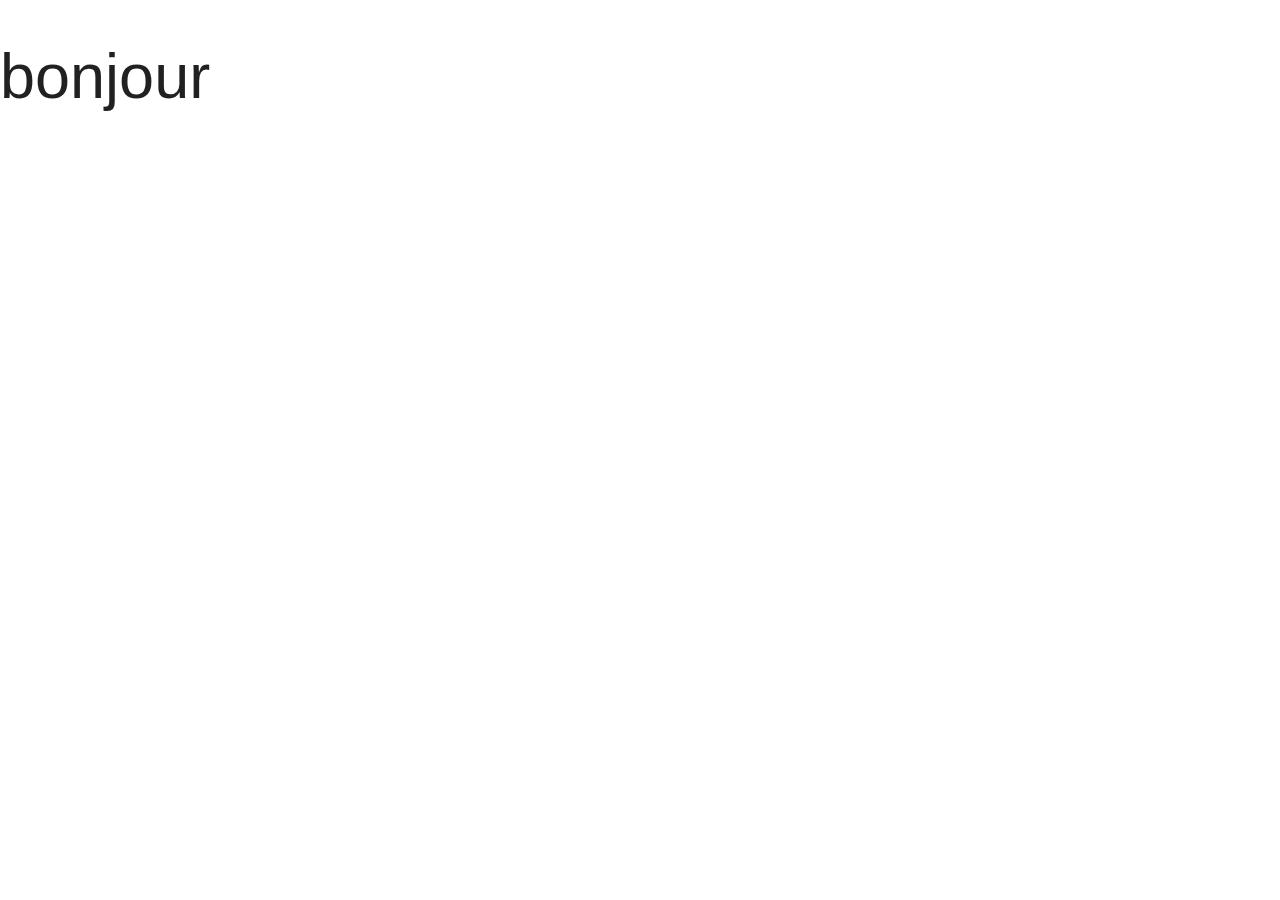
<file: index.html>
<!DOCTYPE html>
<html lang="en">
<head>
    <meta charset="UTF-8">
    <meta name="viewport" content="width=device-width, initial-scale=1.0">
    <link rel="stylesheet" href="assets/css/style.css">
    <link rel="stylesheet" href="assets/iconfont/material-icons.css">
    <script src="assets/js/javaScriptAsset.js"></script>
    <script src="assets/js/materialize.min.js"></script>
    <title>Accueil</title>
</head>
<body>
    <h1>bonjour</h1>
</body>
</html>
</file>
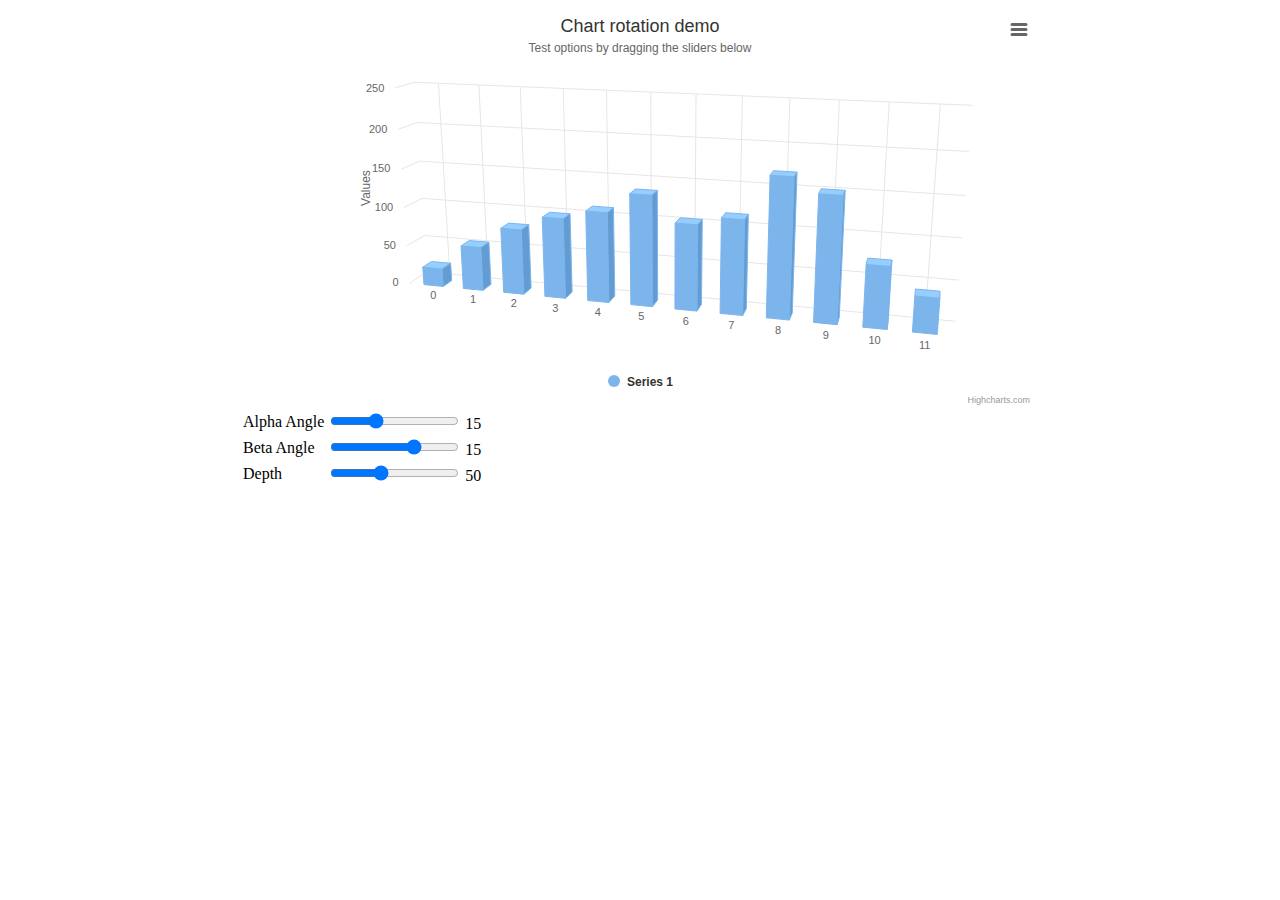
<file: assets/js/Highcharts-7.1.1/examples/3d-column-interactive/index.htm>
<!DOCTYPE HTML>
<html>
	<head>
		<meta http-equiv="Content-Type" content="text/html; charset=utf-8">
		<meta name="viewport" content="width=device-width, initial-scale=1">
		<title>Highcharts Example</title>

		<style type="text/css">
#container, #sliders {
    min-width: 310px; 
    max-width: 800px;
    margin: 0 auto;
}
#container {
    height: 400px; 
}
		</style>
	</head>
	<body>
<script src="https://code.jquery.com/jquery-3.1.1.min.js"></script>
<script src="../../code/highcharts.js"></script>
<script src="../../code/highcharts-3d.js"></script>
<script src="../../code/modules/exporting.js"></script>
<script src="../../code/modules/export-data.js"></script>

<div id="container"></div>
<div id="sliders">
    <table>
        <tr>
        	<td>Alpha Angle</td>
        	<td><input id="alpha" type="range" min="0" max="45" value="15"/> <span id="alpha-value" class="value"></span></td>
        </tr>
        <tr>
        	<td>Beta Angle</td>
        	<td><input id="beta" type="range" min="-45" max="45" value="15"/> <span id="beta-value" class="value"></span></td>
        </tr>
        <tr>
        	<td>Depth</td>
        	<td><input id="depth" type="range" min="20" max="100" value="50"/> <span id="depth-value" class="value"></span></td>
        </tr>
    </table>
</div>


		<script type="text/javascript">
// Set up the chart
var chart = new Highcharts.Chart({
    chart: {
        renderTo: 'container',
        type: 'column',
        options3d: {
            enabled: true,
            alpha: 15,
            beta: 15,
            depth: 50,
            viewDistance: 25
        }
    },
    title: {
        text: 'Chart rotation demo'
    },
    subtitle: {
        text: 'Test options by dragging the sliders below'
    },
    plotOptions: {
        column: {
            depth: 25
        }
    },
    series: [{
        data: [29.9, 71.5, 106.4, 129.2, 144.0, 176.0, 135.6, 148.5, 216.4, 194.1, 95.6, 54.4]
    }]
});

function showValues() {
    $('#alpha-value').html(chart.options.chart.options3d.alpha);
    $('#beta-value').html(chart.options.chart.options3d.beta);
    $('#depth-value').html(chart.options.chart.options3d.depth);
}

// Activate the sliders
$('#sliders input').on('input change', function () {
    chart.options.chart.options3d[this.id] = parseFloat(this.value);
    showValues();
    chart.redraw(false);
});

showValues();
		</script>
	</body>
</html>
</file>
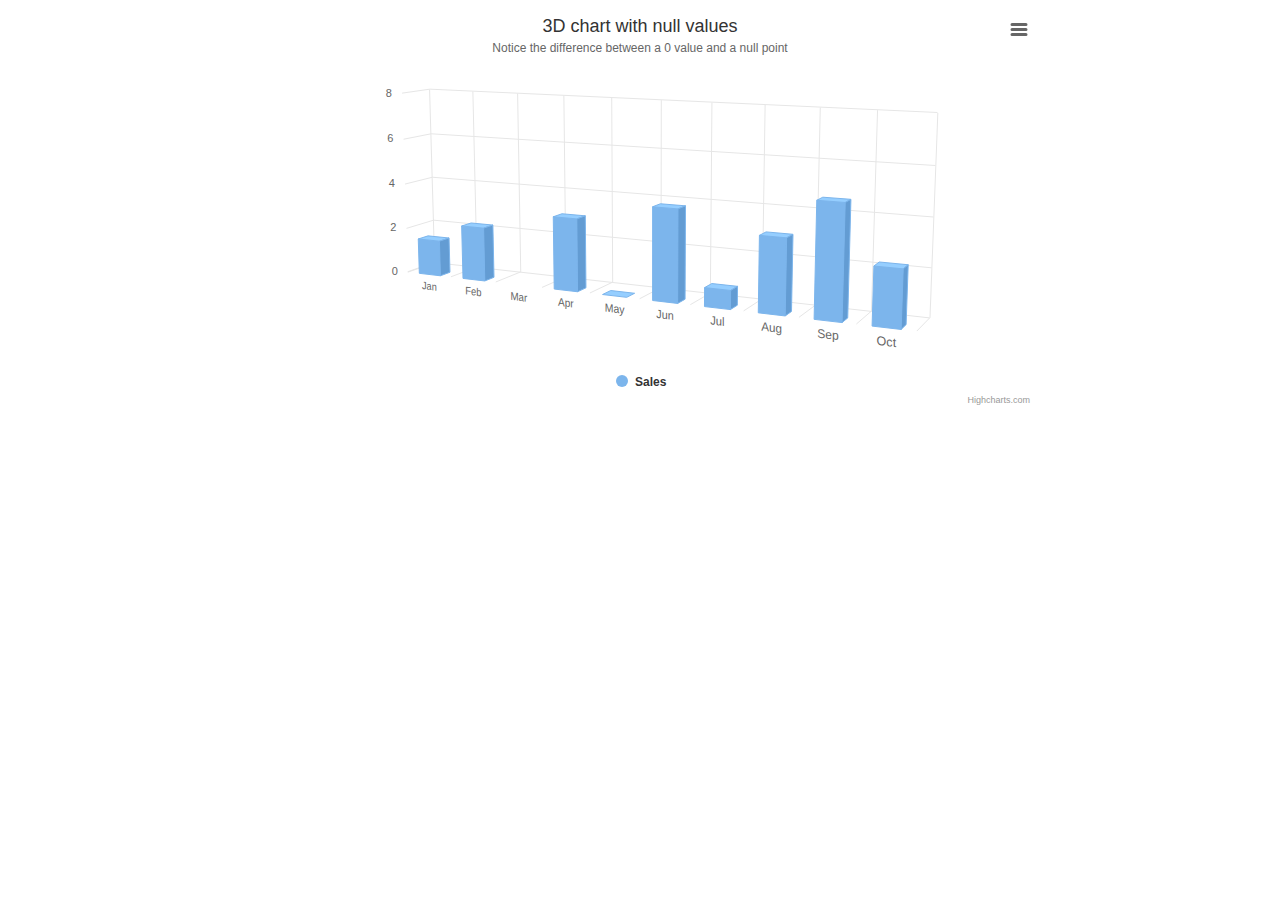
<file: assets/js/Highcharts-7.1.1/examples/3d-column-null-values/index.htm>
<!DOCTYPE HTML>
<html>
	<head>
		<meta http-equiv="Content-Type" content="text/html; charset=utf-8">
		<meta name="viewport" content="width=device-width, initial-scale=1">
		<title>Highcharts Example</title>

		<style type="text/css">
#container {
    height: 400px; 
    min-width: 310px; 
    max-width: 800px;
    margin: 0 auto;
}
		</style>
	</head>
	<body>

<script src="../../code/highcharts.js"></script>
<script src="../../code/highcharts-3d.js"></script>
<script src="../../code/modules/exporting.js"></script>
<script src="../../code/modules/export-data.js"></script>

<div id="container" style="height: 400px"></div>


		<script type="text/javascript">
Highcharts.chart('container', {
    chart: {
        type: 'column',
        options3d: {
            enabled: true,
            alpha: 10,
            beta: 25,
            depth: 70
        }
    },
    title: {
        text: '3D chart with null values'
    },
    subtitle: {
        text: 'Notice the difference between a 0 value and a null point'
    },
    plotOptions: {
        column: {
            depth: 25
        }
    },
    xAxis: {
        categories: Highcharts.getOptions().lang.shortMonths,
        labels: {
            skew3d: true,
            style: {
                fontSize: '16px'
            }
        }
    },
    yAxis: {
        title: {
            text: null
        }
    },
    series: [{
        name: 'Sales',
        data: [2, 3, null, 4, 0, 5, 1, 4, 6, 3]
    }]
});
		</script>
	</body>
</html>
</file>
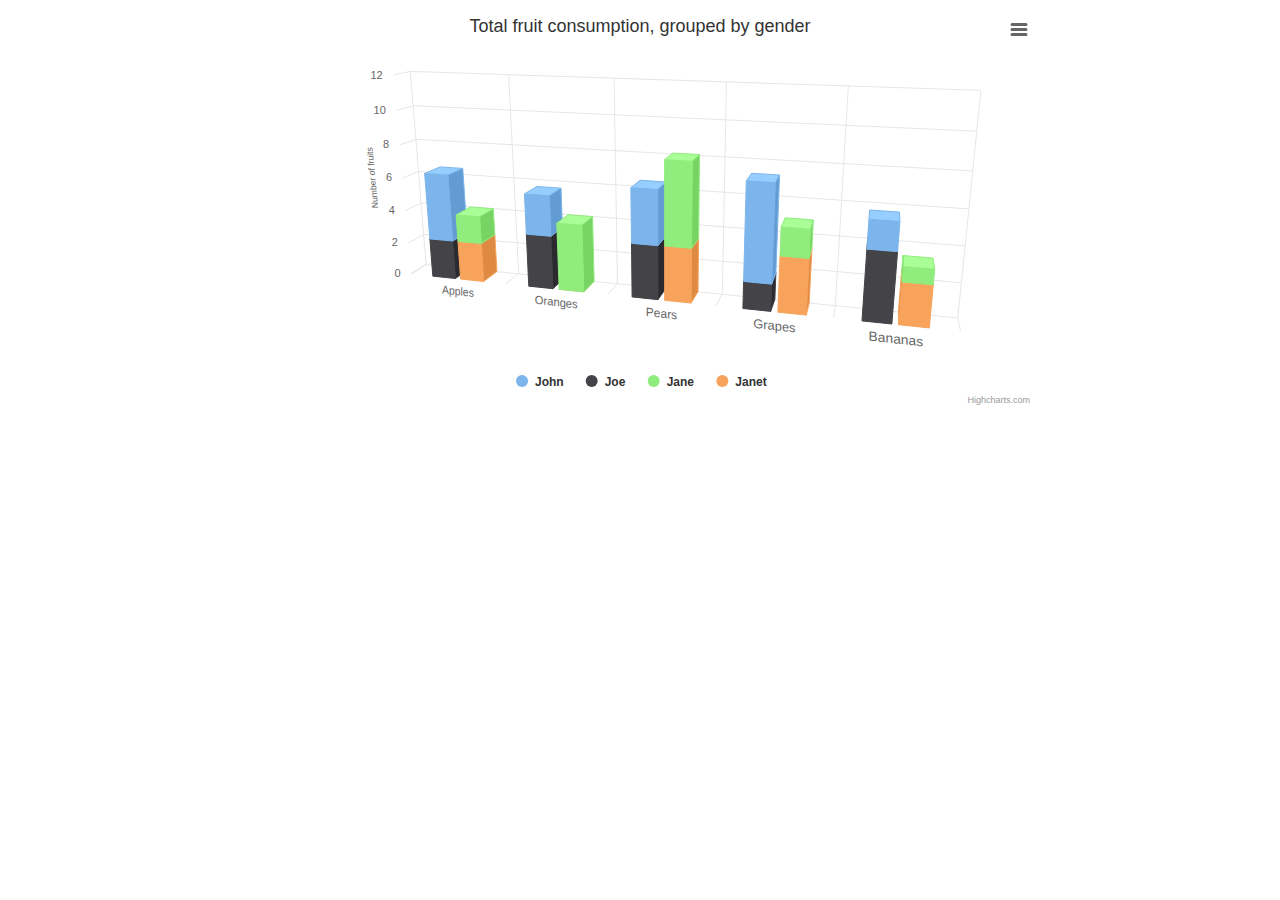
<file: assets/js/Highcharts-7.1.1/examples/3d-column-stacking-grouping/index.htm>
<!DOCTYPE HTML>
<html>
	<head>
		<meta http-equiv="Content-Type" content="text/html; charset=utf-8">
		<meta name="viewport" content="width=device-width, initial-scale=1">
		<title>Highcharts Example</title>

		<style type="text/css">
#container {
    height: 400px; 
    min-width: 310px; 
    max-width: 800px;
    margin: 0 auto;
}
		</style>
	</head>
	<body>

<script src="../../code/highcharts.js"></script>
<script src="../../code/highcharts-3d.js"></script>
<script src="../../code/modules/exporting.js"></script>
<script src="../../code/modules/export-data.js"></script>

<div id="container" style="height: 400px"></div>


		<script type="text/javascript">
Highcharts.chart('container', {
    chart: {
        type: 'column',
        options3d: {
            enabled: true,
            alpha: 15,
            beta: 15,
            viewDistance: 25,
            depth: 40
        }
    },

    title: {
        text: 'Total fruit consumption, grouped by gender'
    },

    xAxis: {
        categories: ['Apples', 'Oranges', 'Pears', 'Grapes', 'Bananas'],
        labels: {
            skew3d: true,
            style: {
                fontSize: '16px'
            }
        }
    },

    yAxis: {
        allowDecimals: false,
        min: 0,
        title: {
            text: 'Number of fruits',
            skew3d: true
        }
    },

    tooltip: {
        headerFormat: '<b>{point.key}</b><br>',
        pointFormat: '<span style="color:{series.color}">\u25CF</span> {series.name}: {point.y} / {point.stackTotal}'
    },

    plotOptions: {
        column: {
            stacking: 'normal',
            depth: 40
        }
    },

    series: [{
        name: 'John',
        data: [5, 3, 4, 7, 2],
        stack: 'male'
    }, {
        name: 'Joe',
        data: [3, 4, 4, 2, 5],
        stack: 'male'
    }, {
        name: 'Jane',
        data: [2, 5, 6, 2, 1],
        stack: 'female'
    }, {
        name: 'Janet',
        data: [3, 0, 4, 4, 3],
        stack: 'female'
    }]
});

		</script>
	</body>
</html>
</file>
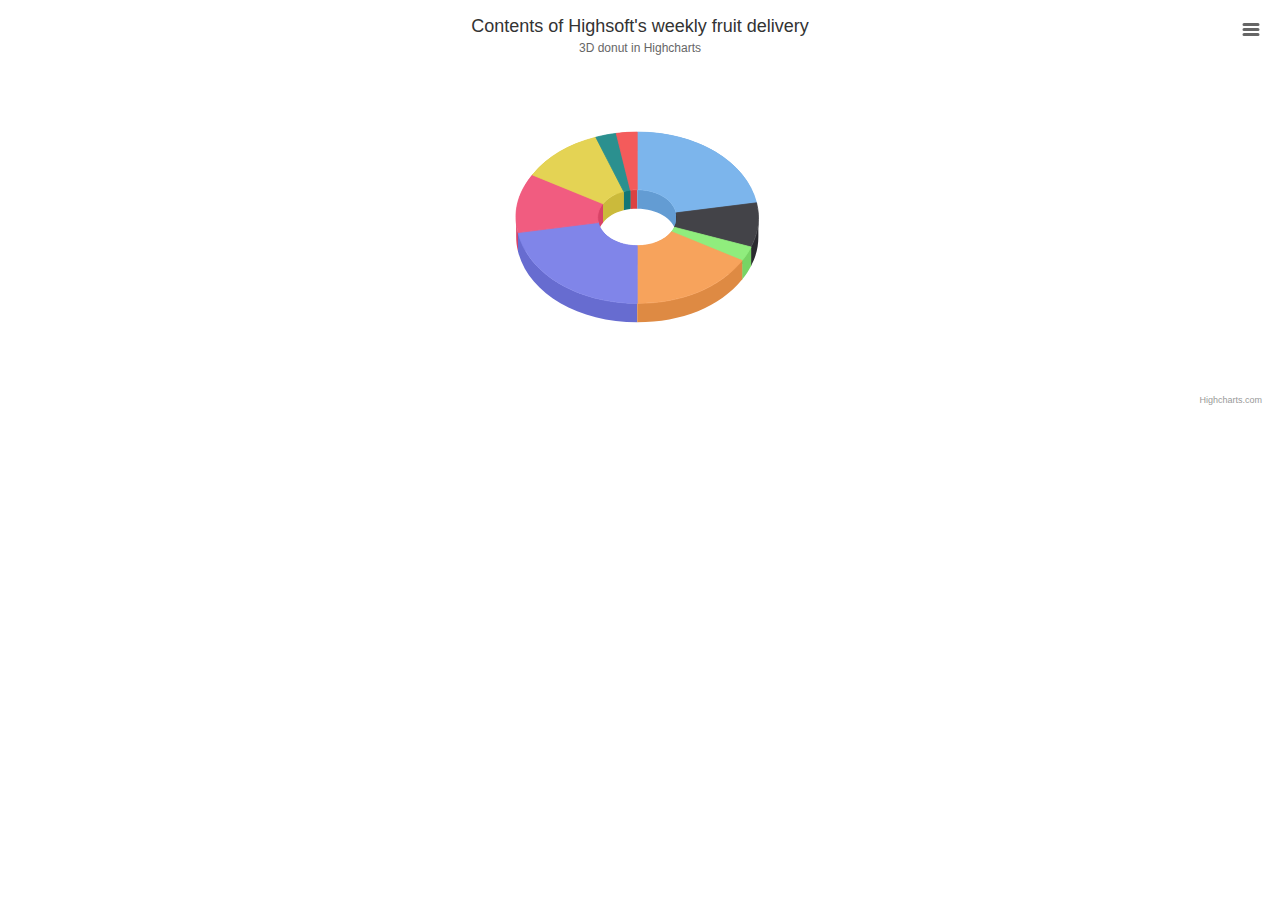
<file: assets/js/Highcharts-7.1.1/examples/3d-pie-donut/index.htm>
<!DOCTYPE HTML>
<html>
	<head>
		<meta http-equiv="Content-Type" content="text/html; charset=utf-8">
		<meta name="viewport" content="width=device-width, initial-scale=1">
		<title>Highcharts Example</title>

		<style type="text/css">

		</style>
	</head>
	<body>

<script src="../../code/highcharts.js"></script>
<script src="../../code/highcharts-3d.js"></script>
<script src="../../code/modules/exporting.js"></script>
<script src="../../code/modules/export-data.js"></script>

<div id="container" style="height: 400px"></div>


		<script type="text/javascript">
Highcharts.chart('container', {
    chart: {
        type: 'pie',
        options3d: {
            enabled: true,
            alpha: 45
        }
    },
    title: {
        text: 'Contents of Highsoft\'s weekly fruit delivery'
    },
    subtitle: {
        text: '3D donut in Highcharts'
    },
    plotOptions: {
        pie: {
            innerSize: 100,
            depth: 45
        }
    },
    series: [{
        name: 'Delivered amount',
        data: [
            ['Bananas', 8],
            ['Kiwi', 3],
            ['Mixed nuts', 1],
            ['Oranges', 6],
            ['Apples', 8],
            ['Pears', 4],
            ['Clementines', 4],
            ['Reddish (bag)', 1],
            ['Grapes (bunch)', 1]
        ]
    }]
});
		</script>
	</body>
</html>
</file>
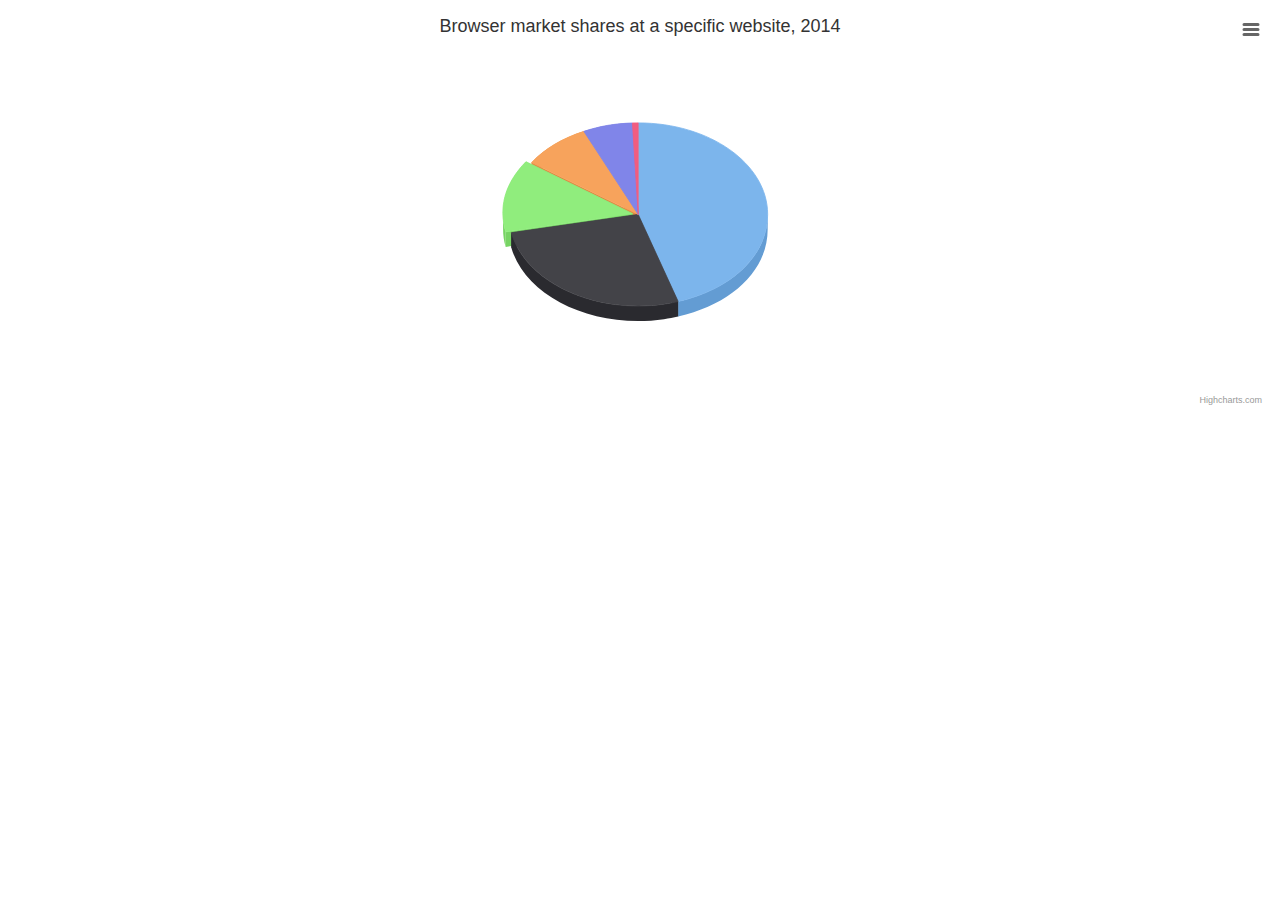
<file: assets/js/Highcharts-7.1.1/examples/3d-pie/index.htm>
<!DOCTYPE HTML>
<html>
	<head>
		<meta http-equiv="Content-Type" content="text/html; charset=utf-8">
		<meta name="viewport" content="width=device-width, initial-scale=1">
		<title>Highcharts Example</title>

		<style type="text/css">

		</style>
	</head>
	<body>

<script src="../../code/highcharts.js"></script>
<script src="../../code/highcharts-3d.js"></script>
<script src="../../code/modules/exporting.js"></script>
<script src="../../code/modules/export-data.js"></script>

<div id="container" style="height: 400px"></div>


		<script type="text/javascript">
Highcharts.chart('container', {
    chart: {
        type: 'pie',
        options3d: {
            enabled: true,
            alpha: 45,
            beta: 0
        }
    },
    title: {
        text: 'Browser market shares at a specific website, 2014'
    },
    tooltip: {
        pointFormat: '{series.name}: <b>{point.percentage:.1f}%</b>'
    },
    plotOptions: {
        pie: {
            allowPointSelect: true,
            cursor: 'pointer',
            depth: 35,
            dataLabels: {
                enabled: true,
                format: '{point.name}'
            }
        }
    },
    series: [{
        type: 'pie',
        name: 'Browser share',
        data: [
            ['Firefox', 45.0],
            ['IE', 26.8],
            {
                name: 'Chrome',
                y: 12.8,
                sliced: true,
                selected: true
            },
            ['Safari', 8.5],
            ['Opera', 6.2],
            ['Others', 0.7]
        ]
    }]
});
		</script>
	</body>
</html>
</file>
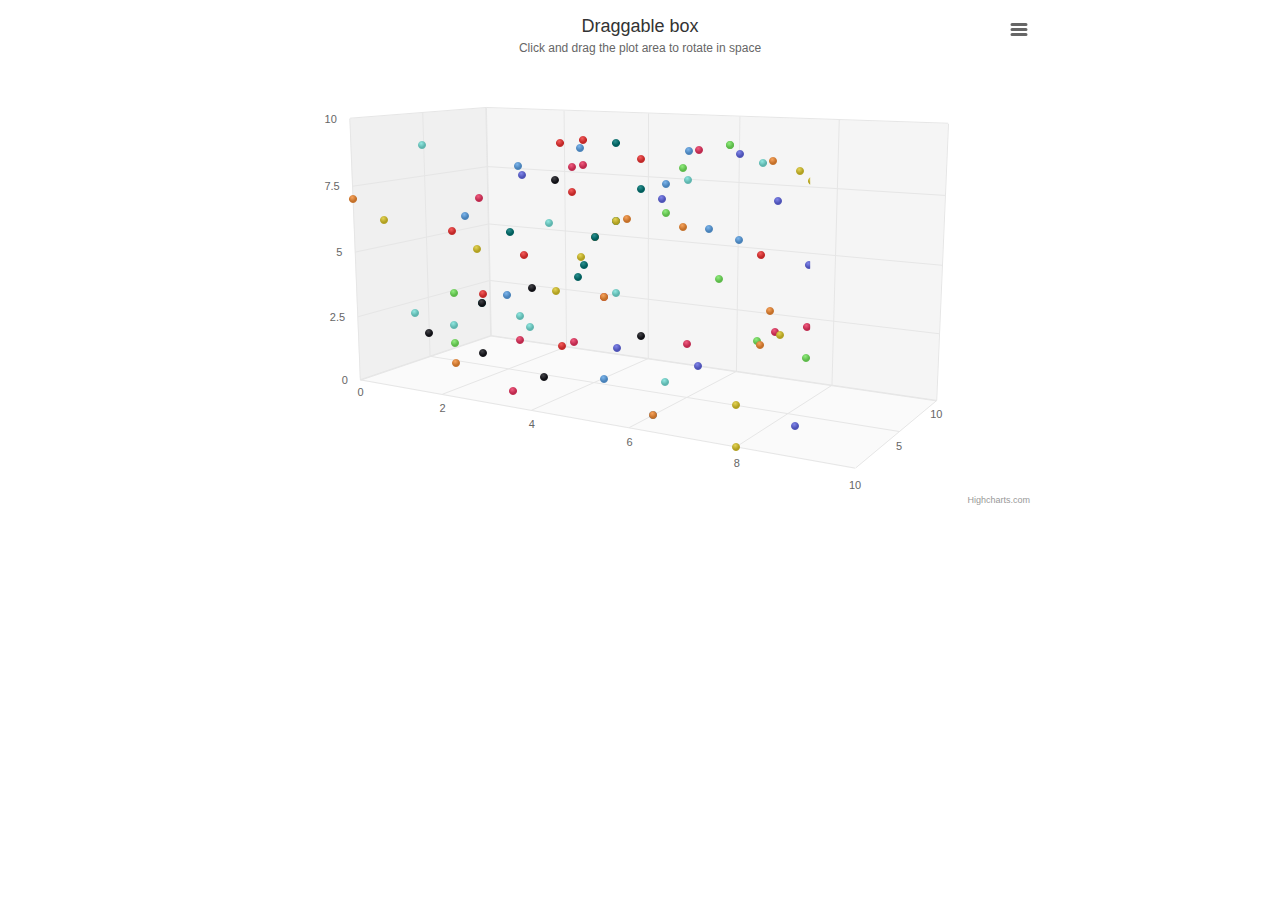
<file: assets/js/Highcharts-7.1.1/examples/3d-scatter-draggable/index.htm>
<!DOCTYPE HTML>
<html>
	<head>
		<meta http-equiv="Content-Type" content="text/html; charset=utf-8">
		<meta name="viewport" content="width=device-width, initial-scale=1">
		<title>Highcharts Example</title>

		<style type="text/css">
#container {
    height: 400px; 
    min-width: 310px; 
    max-width: 800px;
    margin: 0 auto;
}
		</style>
	</head>
	<body>
<script src="../../code/highcharts.js"></script>
<script src="../../code/highcharts-3d.js"></script>
<script src="../../code/modules/exporting.js"></script>
<script src="../../code/modules/export-data.js"></script>

<div id="container" style="height: 500px"></div>


		<script type="text/javascript">
// Give the points a 3D feel by adding a radial gradient
Highcharts.setOptions({
    colors: Highcharts.getOptions().colors.map(function (color) {
        return {
            radialGradient: {
                cx: 0.4,
                cy: 0.3,
                r: 0.5
            },
            stops: [
                [0, color],
                [1, Highcharts.Color(color).brighten(-0.2).get('rgb')]
            ]
        };
    })
});

// Set up the chart
var chart = new Highcharts.Chart({
    chart: {
        renderTo: 'container',
        margin: 100,
        type: 'scatter3d',
        animation: false,
        options3d: {
            enabled: true,
            alpha: 10,
            beta: 30,
            depth: 250,
            viewDistance: 5,
            fitToPlot: false,
            frame: {
                bottom: { size: 1, color: 'rgba(0,0,0,0.02)' },
                back: { size: 1, color: 'rgba(0,0,0,0.04)' },
                side: { size: 1, color: 'rgba(0,0,0,0.06)' }
            }
        }
    },
    title: {
        text: 'Draggable box'
    },
    subtitle: {
        text: 'Click and drag the plot area to rotate in space'
    },
    plotOptions: {
        scatter: {
            width: 10,
            height: 10,
            depth: 10
        }
    },
    yAxis: {
        min: 0,
        max: 10,
        title: null
    },
    xAxis: {
        min: 0,
        max: 10,
        gridLineWidth: 1
    },
    zAxis: {
        min: 0,
        max: 10,
        showFirstLabel: false
    },
    legend: {
        enabled: false
    },
    series: [{
        name: 'Reading',
        colorByPoint: true,
        data: [
            [1, 6, 5], [8, 7, 9], [1, 3, 4], [4, 6, 8], [5, 7, 7], [6, 9, 6],
            [7, 0, 5], [2, 3, 3], [3, 9, 8], [3, 6, 5], [4, 9, 4], [2, 3, 3],
            [6, 9, 9], [0, 7, 0], [7, 7, 9], [7, 2, 9], [0, 6, 2], [4, 6, 7],
            [3, 7, 7], [0, 1, 7], [2, 8, 6], [2, 3, 7], [6, 4, 8], [3, 5, 9],
            [7, 9, 5], [3, 1, 7], [4, 4, 2], [3, 6, 2], [3, 1, 6], [6, 8, 5],
            [6, 6, 7], [4, 1, 1], [7, 2, 7], [7, 7, 0], [8, 8, 9], [9, 4, 1],
            [8, 3, 4], [9, 8, 9], [3, 5, 3], [0, 2, 4], [6, 0, 2], [2, 1, 3],
            [5, 8, 9], [2, 1, 1], [9, 7, 6], [3, 0, 2], [9, 9, 0], [3, 4, 8],
            [2, 6, 1], [8, 9, 2], [7, 6, 5], [6, 3, 1], [9, 3, 1], [8, 9, 3],
            [9, 1, 0], [3, 8, 7], [8, 0, 0], [4, 9, 7], [8, 6, 2], [4, 3, 0],
            [2, 3, 5], [9, 1, 4], [1, 1, 4], [6, 0, 2], [6, 1, 6], [3, 8, 8],
            [8, 8, 7], [5, 5, 0], [3, 9, 6], [5, 4, 3], [6, 8, 3], [0, 1, 5],
            [6, 7, 3], [8, 3, 2], [3, 8, 3], [2, 1, 6], [4, 6, 7], [8, 9, 9],
            [5, 4, 2], [6, 1, 3], [6, 9, 5], [4, 8, 2], [9, 7, 4], [5, 4, 2],
            [9, 6, 1], [2, 7, 3], [4, 5, 4], [6, 8, 1], [3, 4, 0], [2, 2, 6],
            [5, 1, 2], [9, 9, 7], [6, 9, 9], [8, 4, 3], [4, 1, 7], [6, 2, 5],
            [0, 4, 9], [3, 5, 9], [6, 9, 1], [1, 9, 2]]
    }]
});


// Add mouse and touch events for rotation
(function (H) {
    function dragStart(eStart) {
        eStart = chart.pointer.normalize(eStart);

        var posX = eStart.chartX,
            posY = eStart.chartY,
            alpha = chart.options.chart.options3d.alpha,
            beta = chart.options.chart.options3d.beta,
            sensitivity = 5,  // lower is more sensitive
            handlers = [];

        function drag(e) {
            // Get e.chartX and e.chartY
            e = chart.pointer.normalize(e);

            chart.update({
                chart: {
                    options3d: {
                        alpha: alpha + (e.chartY - posY) / sensitivity,
                        beta: beta + (posX - e.chartX) / sensitivity
                    }
                }
            }, undefined, undefined, false);
        }

        function unbindAll() {
            handlers.forEach(function (unbind) {
                if (unbind) {
                    unbind();
                }
            });
            handlers.length = 0;
        }

        handlers.push(H.addEvent(document, 'mousemove', drag));
        handlers.push(H.addEvent(document, 'touchmove', drag));


        handlers.push(H.addEvent(document, 'mouseup', unbindAll));
        handlers.push(H.addEvent(document, 'touchend', unbindAll));
    }
    H.addEvent(chart.container, 'mousedown', dragStart);
    H.addEvent(chart.container, 'touchstart', dragStart);
}(Highcharts));

		</script>
	</body>
</html>
</file>
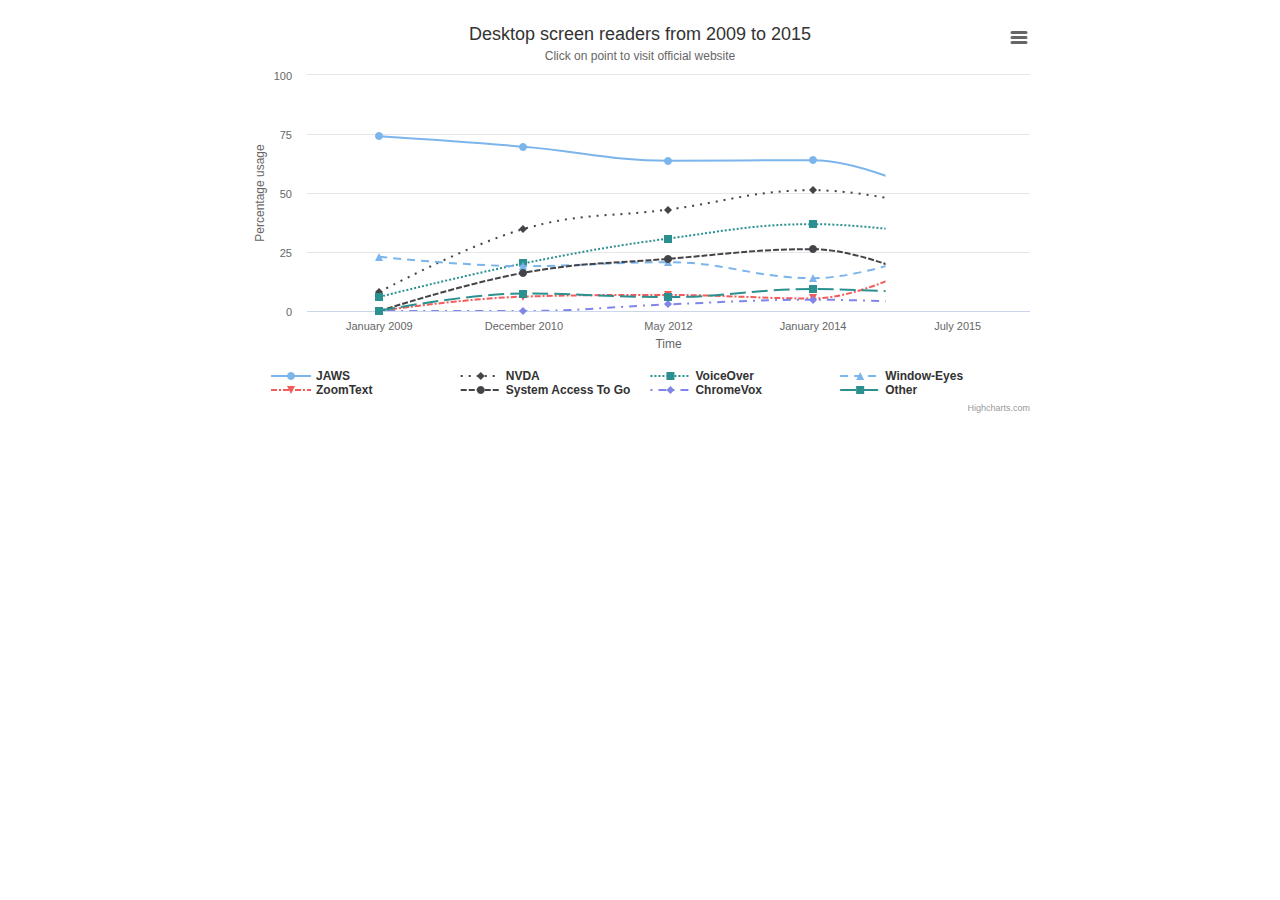
<file: assets/js/Highcharts-7.1.1/examples/accessible-line/index.htm>
<!DOCTYPE HTML>
<html>
	<head>
		<meta http-equiv="Content-Type" content="text/html; charset=utf-8">
		<meta name="viewport" content="width=device-width, initial-scale=1">
		<title>Highcharts Example</title>

		<style type="text/css">
#container {
    max-width: 800px;
    height: 400px;
    margin: 1em auto;
}

caption {
	padding-bottom: 5px;
	font-family: 'Verdana';
	font-size: 14pt;
	font-weight: bold;
	color:#555555;
}

table {
	font-family: 'Verdana';
	font-size: 12pt;
	color:#555555;              
	border-collapse: collapse;
	border: 3px solid #CCCCCC;
	margin: 2px auto;	
}

tr {
  	border-bottom: 2px solid #EEEEEE;
}

th {
	border-left: 2px solid #EEEEEE;
	border-right: 2px solid #EEEEEE;
	padding: 12px 15px;
	border-collapse: collapse;
}

th[scope="col"] {
	background-color: #ffffee;
}

th[scope="row"] {
	background-color: #f0fcff;
	text-align:left;
}

td {
  	border-left: 2px solid #EEEEEE;
  	border-right: 2px solid #EEEEEE;
  	padding: 12px 15px;
  	border-collapse: collapse;
}
		</style>
	</head>
	<body>
<script src="../../code/highcharts.js"></script>
<script src="../../code/modules/exporting.js"></script>
<script src="../../code/modules/export-data.js"></script>
<script src="../../code/modules/accessibility.js"></script>
<div id="container"></div>



		<script type="text/javascript">
Highcharts.chart('container', {
    chart: {
        type: 'spline'
    },

    accessibility: {
        description: 'Most commonly used desktop screen readers from January 2009 to July 2015 as reported in the Webaim Survey. JAWS remains the most used screen reader, but is steadily declining. ZoomText and WindowEyes are both displaying large growth from 2014 to 2015.'
    },

    legend: {
        symbolWidth: 40
    },

    title: {
        text: 'Desktop screen readers from 2009 to 2015'
    },

    subtitle: {
        text: 'Click on point to visit official website'
    },

    yAxis: {
        title: {
            text: 'Percentage usage'
        }
    },

    xAxis: {
        title: {
            text: 'Time'
        },
        accessibility: {
            description: 'Time from January 2009 to July 2015'
        },
        categories: ['January 2009', 'December 2010', 'May 2012', 'January 2014', 'July 2015']
    },

    tooltip: {
        split: true
    },

    plotOptions: {
        series: {
            point: {
                events: {
                    click: function () {
                        window.location.href = this.series.options.website;
                    }
                }
            },
            cursor: 'pointer'
        }
    },

    series: [
        {
            name: 'JAWS',
            data: [74, 69.6, 63.7, 63.9, 43.7],
            website: 'https://www.freedomscientific.com/Products/Blindness/JAWS'
        }, {
            name: 'NVDA',
            data: [8, 34.8, 43.0, 51.2, 41.4],
            website: 'https://www.nvaccess.org',
            dashStyle: 'Dot'
        }, {
            name: 'VoiceOver',
            data: [6, 20.2, 30.7, 36.8, 30.9],
            website: 'http://www.apple.com/accessibility/osx/voiceover',
            dashStyle: 'ShortDot',
            color: Highcharts.getOptions().colors[7]
        }, {
            name: 'Window-Eyes',
            data: [23, 19.0, 20.7, 13.9, 29.6],
            website: 'http://www.gwmicro.com/window-eyes',
            dashStyle: 'Dash',
            color: Highcharts.getOptions().colors[0]
        }, {
            name: 'ZoomText',
            data: [0, 6.1, 6.8, 5.3, 27.5],
            website: 'http://www.zoomtext.com/products/zoomtext-magnifierreader',
            dashStyle: 'ShortDashDot',
            color: Highcharts.getOptions().colors[8]
        }, {
            name: 'System Access To Go',
            data: [0, 16.2, 22.1, 26.2, 6.9],
            website: 'https://www.satogo.com',
            dashStyle: 'ShortDash',
            color: Highcharts.getOptions().colors[1]
        }, {
            name: 'ChromeVox',
            data: [0, 0, 2.8, 4.8, 2.8],
            website: 'http://www.chromevox.com',
            dashStyle: 'DotDash',
            color: Highcharts.getOptions().colors[4]
        }, {
            name: 'Other',
            data: [0, 7.4, 5.9, 9.3, 6.5],
            website: 'http://www.disabled-world.com/assistivedevices/computer/screen-readers.php',
            dashStyle: 'LongDash',
            color: Highcharts.getOptions().colors[7]
        }
    ],

    responsive: {
        rules: [{
            condition: {
                maxWidth: 500
            },
            chartOptions: {
                legend: {
                    itemWidth: 150
                }
            }
        }]
    }
});

		</script>
	</body>
</html>
</file>
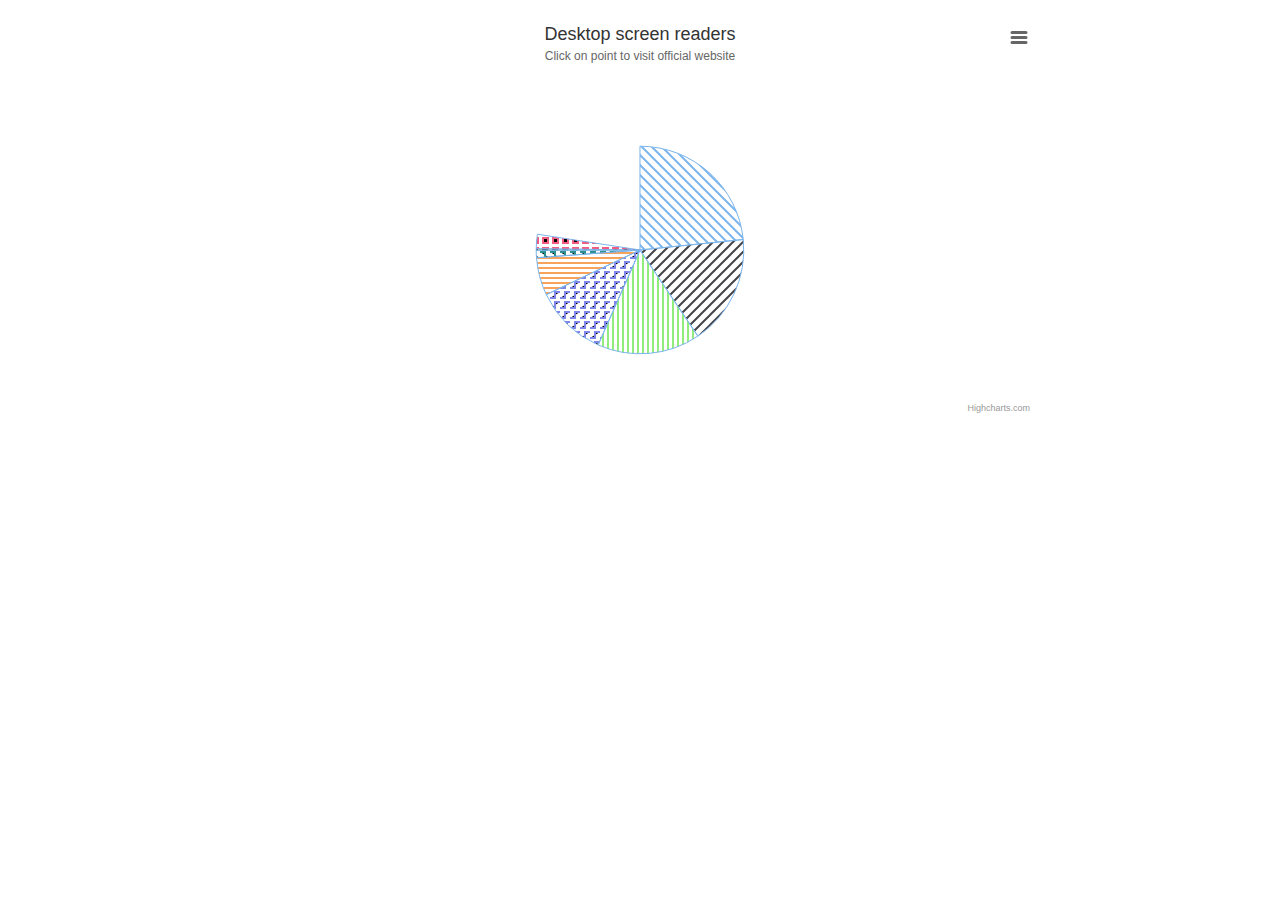
<file: assets/js/Highcharts-7.1.1/examples/accessible-pie/index.htm>
<!DOCTYPE HTML>
<html>
	<head>
		<meta http-equiv="Content-Type" content="text/html; charset=utf-8">
		<meta name="viewport" content="width=device-width, initial-scale=1">
		<title>Highcharts Example</title>

		<style type="text/css">
#container {
    max-width: 800px;
    height: 400px;
    margin: 1em auto;
}

caption {
	padding-bottom: 5px;
	font-family: 'Verdana';
	font-size: 14pt;
	font-weight: bold;
	color:#555555;
}

table {
	font-family: 'Verdana';
	font-size: 12pt;
	color:#555555;              
	border-collapse: collapse;
	border: 3px solid #CCCCCC;
	margin: 2px auto;	
}

tr {
  	border-bottom: 2px solid #EEEEEE;
}

th {
	border-left: 2px solid #EEEEEE;
	border-right: 2px solid #EEEEEE;
	padding: 12px 15px;
	border-collapse: collapse;
}

th[scope="col"] {
	background-color: #ffffee;
}

th[scope="row"] {
	background-color: #f0fcff;
	text-align:left;
}

td {
  	border-left: 2px solid #EEEEEE;
  	border-right: 2px solid #EEEEEE;
  	padding: 12px 15px;
  	border-collapse: collapse;
}
		</style>
	</head>
	<body>
<script src="../../code/highcharts.js"></script>
<script src="../../code/modules/exporting.js"></script>
<script src="../../code/modules/export-data.js"></script>
<script src="../../code/modules/accessibility.js"></script>
<script src="../../code/modules/pattern-fill.js"></script>
<div id="container"></div>



		<script type="text/javascript">
Highcharts.chart('container', {
    chart: {
        type: 'pie'
    },

    accessibility: {
        description: 'Most commonly used desktop screen readers in July 2015 as reported in the Webaim Survey. Shown as percentage of respondents. JAWS is by far the most used screen reader, with 30% of respondents using it. ZoomText and Window-Eyes follow, each with around 20% usage.'
    },

    title: {
        text: 'Desktop screen readers'
    },

    subtitle: {
        text: 'Click on point to visit official website'
    },

    plotOptions: {
        series: {
            dataLabels: {
                enabled: true,
                connectorColor: Highcharts.getOptions().colors[0],
                format: '<b>{point.name}</b>: {point.percentage:.1f} %'
            },
            point: {
                events: {
                    click: function () {
                        window.location.href = this.website;
                    }
                }
            },
            cursor: 'pointer'
        }
    },

    series: [{
        name: 'Percentage usage',
        borderColor: Highcharts.getOptions().colors[0],
        data: [{
            name: 'JAWS',
            y: 30.2,
            website: 'https://www.freedomscientific.com/Products/Blindness/JAWS',
            color: 'url(#highcharts-default-pattern-0)',
            accessibility: {
                description: 'This is the most used desktop screen reader'
            }
        }, {
            name: 'ZoomText',
            y: 22.2,
            website: 'http://www.zoomtext.com/products/zoomtext-magnifierreader',
            color: 'url(#highcharts-default-pattern-1)'
        }, {
            name: 'Window-Eyes',
            y: 20.7,
            website: 'http://www.gwmicro.com/window-eyes',
            color: 'url(#highcharts-default-pattern-2)'
        }, {
            name: 'NVDA',
            y: 14.6,
            website: 'https://www.nvaccess.org',
            color: 'url(#highcharts-default-pattern-4)'
        }, {
            name: 'VoiceOver',
            y: 7.6,
            website: 'http://www.apple.com/accessibility/osx/voiceover',
            color: 'url(#highcharts-default-pattern-3)'
        }, {
            name: 'System Access To Go',
            y: 1.5,
            website: 'https://www.satogo.com',
            color: 'url(#highcharts-default-pattern-7)'
        }, {
            name: 'ChromeVox',
            y: 0.3,
            website: 'http://www.chromevox.com',
            color: 'url(#highcharts-default-pattern-6)'
        }, {
            name: 'Other',
            y: 2.9,
            website: 'http://www.disabled-world.com/assistivedevices/computer/screen-readers.php',
            color: 'url(#highcharts-default-pattern-5)'
        }]
    }]
});

		</script>
	</body>
</html>
</file>
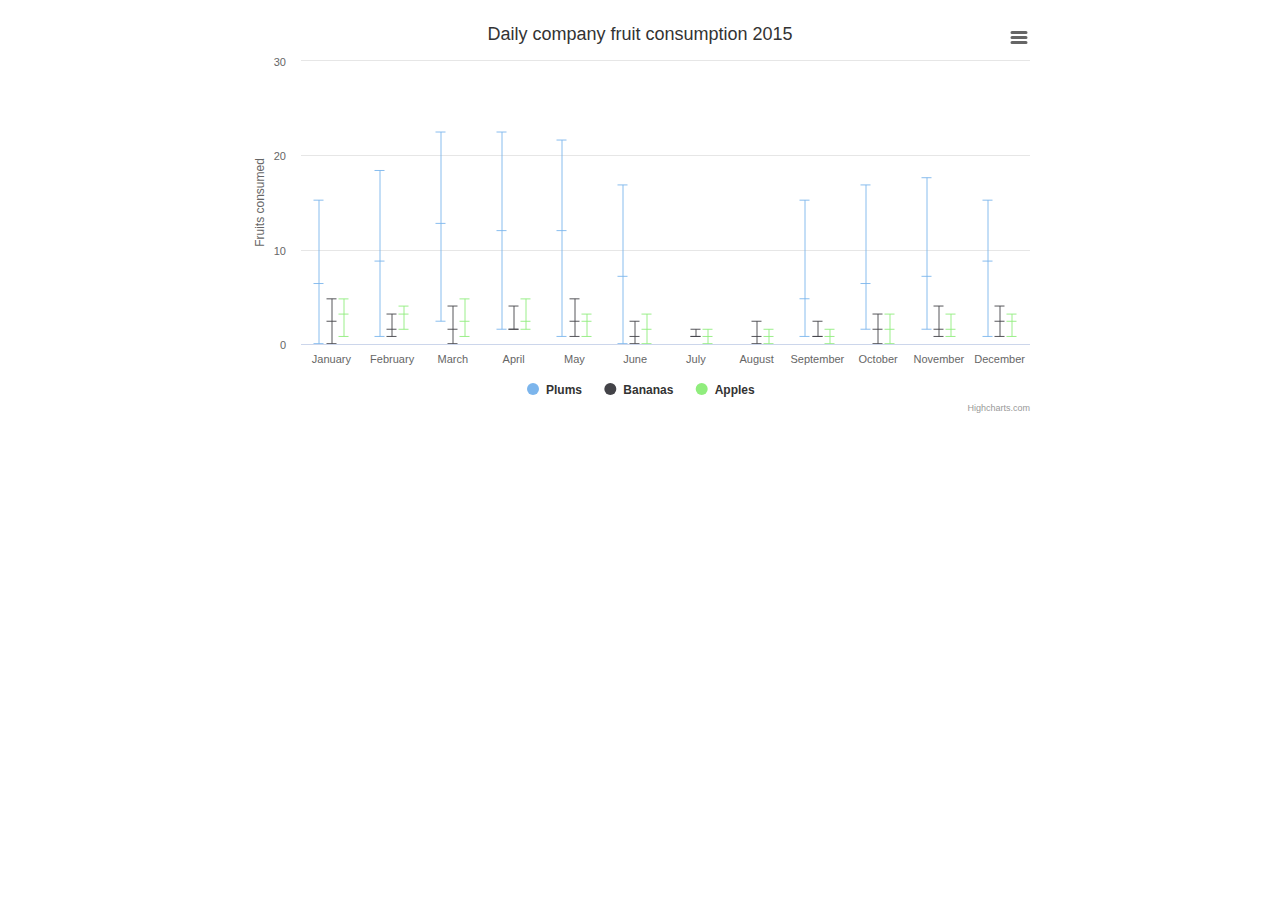
<file: assets/js/Highcharts-7.1.1/examples/advanced-accessible/index.htm>
<!DOCTYPE HTML>
<html>
	<head>
		<meta http-equiv="Content-Type" content="text/html; charset=utf-8">
		<meta name="viewport" content="width=device-width, initial-scale=1">
		<title>Highcharts Example</title>

		<style type="text/css">
#container {
    max-width: 800px;
    height: 400px;
    margin: 1em auto;
}

caption {
	padding-bottom: 5px;
	font-family: 'Verdana';
	font-size: 14pt;
	font-weight: bold;
	color:#555555;
}

table {
	font-family: 'Verdana';
	font-size: 12pt;
	color:#555555;              
	border-collapse: collapse;
	border: 3px solid #CCCCCC;
	margin: 2px auto;	
}

tr {
  	border-bottom: 2px solid #EEEEEE;
}

th {
	border-left: 2px solid #EEEEEE;
	border-right: 2px solid #EEEEEE;
	padding: 12px 15px;
	border-collapse: collapse;
}

th[scope="col"] {
	background-color: #ffffee;
}

th[scope="row"] {
	background-color: #f0fcff;
	text-align:left;
}

td {
  	border-left: 2px solid #EEEEEE;
  	border-right: 2px solid #EEEEEE;
  	padding: 12px 15px;
  	border-collapse: collapse;
}
		</style>
	</head>
	<body>
<script src="../../code/highcharts.js"></script>
<script src="../../code/highcharts-more.js"></script>
<script src="../../code/modules/exporting.js"></script>
<script src="../../code/modules/export-data.js"></script>
<script src="../../code/modules/accessibility.js"></script>
<div id="container"></div>



		<script type="text/javascript">
// Define custom series type for displaying low/med/high values using boxplot as a base
Highcharts.seriesType('lowmedhigh', 'boxplot', {
    keys: ['low', 'median', 'high']
}, {
    // Change point shape to a line with three crossing lines for low/median/high
    // Stroke width is hardcoded to 1 for simplicity
    drawPoints: function () {
        var series = this;
        Highcharts.each(this.points, function (point) {
            var graphic = point.graphic,
                verb = graphic ? 'animate' : 'attr',
                shapeArgs = point.shapeArgs,
                width = shapeArgs.width,
                left = Math.floor(shapeArgs.x) + 0.5,
                right = left + width,
                crispX = left + Math.round(width / 2) + 0.5,
                highPlot = Math.floor(point.highPlot) + 0.5,
                medianPlot = Math.floor(point.medianPlot) + 0.5,
                lowPlot = Math.floor(point.lowPlot) + 0.5 - (point.low === 0 ? 1 : 0); // Sneakily draw low marker even if 0

            if (!graphic) {
                point.graphic = graphic = series.chart.renderer.path('point').add(series.group);
            }

            graphic.attr({
                stroke: point.color || series.color,
                "stroke-width": 1
            });

            graphic[verb]({
                d: [
                    'M', left, highPlot,
                    'H', right,
                    'M', left, medianPlot,
                    'H', right,
                    'M', left, lowPlot,
                    'H', right,
                    'M', crispX, highPlot,
                    'V', lowPlot
                ]
            });
        });
    }
});

// Create chart
var chart = Highcharts.chart('container', {
    chart: {
        type: 'lowmedhigh'
    },
    accessibility: {
        keyboardNavigation: {
            skipNullPoints: true
        },
        pointDescriptionFormatter: function (point) {
            return point.category + ', low ' + point.low + ', median ' + point.median + ', high ' + point.high;
        },
        seriesDescriptionFormatter: function (series) {
            return series.name + ', series ' + (series.index + 1) + ' of ' + series.chart.series.length + ' with ' + series.points.length + ' data points.';
        },
        typeDescription: 'Low, median, high. Each data point has a low, median and high value, depicted vertically as small ticks.', // Describe the chart type to screen reader users, since this is not a traditional boxplot chart
        description: 'Chart depicting fictional fruit consumption data, with the minimum, maximum and median values for each month of 2015. Most plums were eaten in spring, and none at all in July or August. Bananas and apples were both consumed in smaller numbers and steadily throughout the year.'
    },
    title: {
        text: 'Daily company fruit consumption 2015'
    },
    xAxis: [{
        crosshair: true,
        accessibility: {
            description: 'Months of the year'
        },
        categories: ['January', 'February', 'March', 'April', 'May', 'June', 'July', 'August', 'September', 'October', 'November', 'December']
    }],
    yAxis: {
        title: {
            text: 'Fruits consumed'
        },
        min: 0
    },
    plotOptions: {
        series: {
            stickyTracking: true,
            whiskerWidth: 5
        }
    },
    tooltip: {
        pointFormat: '<span style="color:{point.color}">\u25CF</span> {series.name}:<br/>Low: <b>{point.low}</b><br/>Median: <b>{point.median}</b><br/>High: <b>{point.high}</b><br/>'
    },
    series: [{
        name: 'Plums',
        data: [
            [0, 8, 19],
            [1, 11, 23],
            [3, 16, 28],
            [2, 15, 28],
            [1, 15, 27],
            [0, 9, 21],
            null,
            null,
            [1, 6, 19],
            [2, 8, 21],
            [2, 9, 22],
            [1, 11, 19]
        ]
    }, {
        name: 'Bananas',
        data: [
            [0, 3, 6],
            [1, 2, 4],
            [0, 2, 5],
            [2, 2, 5],
            [1, 3, 6],
            [0, 1, 3],
            [1, 1, 2],
            [0, 1, 3],
            [1, 1, 3],
            [0, 2, 4],
            [1, 2, 5],
            [1, 3, 5]
        ]
    }, {
        name: 'Apples',
        data: [
            [1, 4, 6],
            [2, 4, 5],
            [1, 3, 6],
            [2, 3, 6],
            [1, 3, 4],
            [0, 2, 4],
            [0, 1, 2],
            [0, 1, 2],
            [0, 1, 2],
            [0, 2, 4],
            [1, 2, 4],
            [1, 3, 4]
        ]
    }]
});

// Remove click events on container to avoid having "clickable" announced by AT
// These events are needed for custom click events, drag to zoom, and navigator
// support.
chart.container.onmousedown = null;
chart.container.onclick = null;

		</script>
	</body>
</html>
</file>
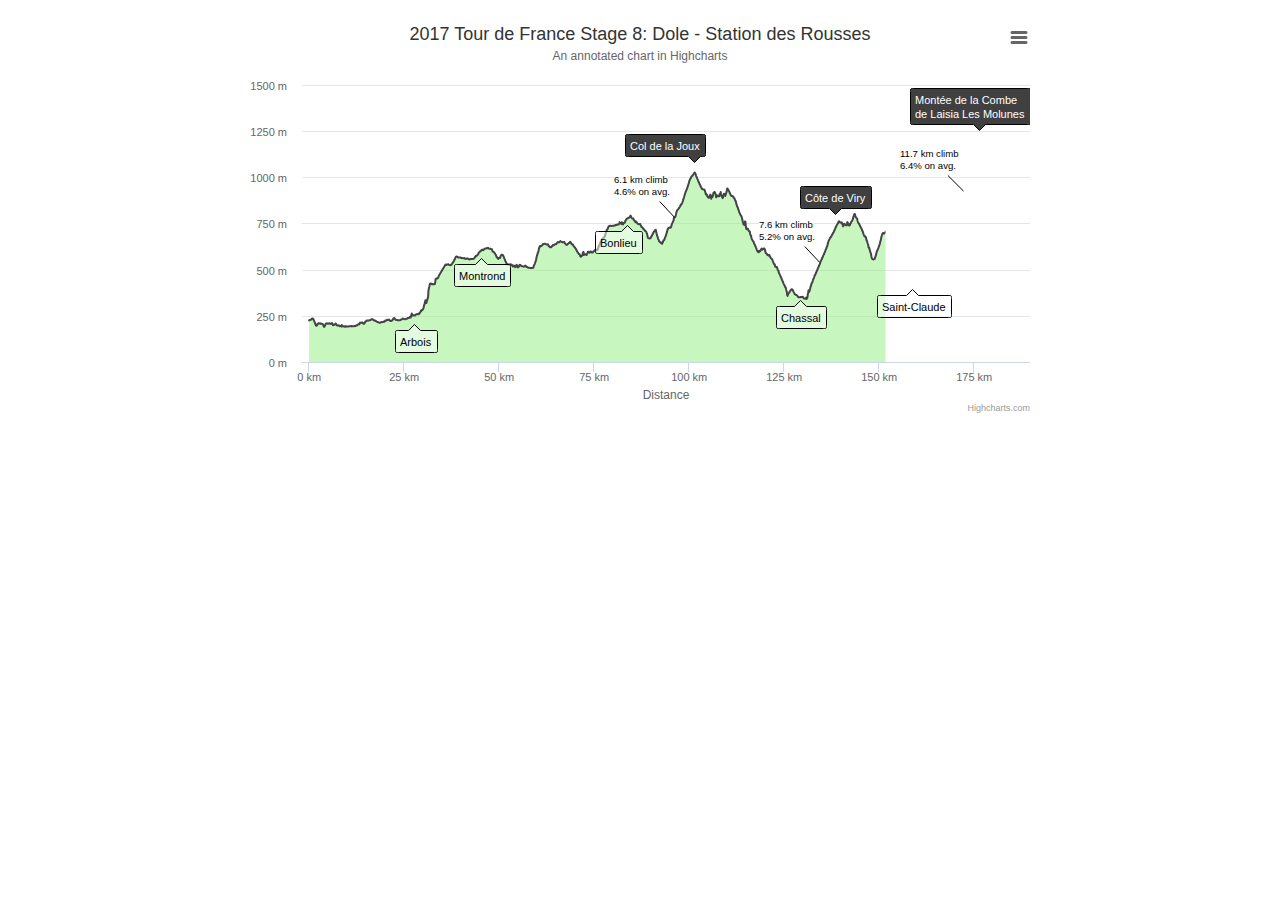
<file: assets/js/Highcharts-7.1.1/examples/annotations/index.htm>
<!DOCTYPE HTML>
<html>
	<head>
		<meta http-equiv="Content-Type" content="text/html; charset=utf-8">
		<meta name="viewport" content="width=device-width, initial-scale=1">
		<title>Highcharts Example</title>

		<style type="text/css">
#container {
    max-width: 800px;
    min-width: 320px;
    height: 400px;
    margin: 1em auto;
}
		</style>
	</head>
	<body>
<script src="../../code/highcharts.js"></script>
<script src="../../code/modules/annotations.js"></script>
<script src="../../code/modules/exporting.js"></script>
<script src="../../code/modules/export-data.js"></script>

<div id="container" style="height: 400px; min-width: 380px"></div>




		<script type="text/javascript">
// Data generated from http://www.bikeforums.net/professional-cycling-fans/1113087-2017-tour-de-france-gpx-tcx-files.html
var elevationData = [
    [0.0, 225],
    [0.1, 226],
    [0.2, 228],
    [0.3, 228],
    [0.4, 229],
    [0.5, 229],
    [0.6, 230],
    [0.7, 234],
    [0.8, 235],
    [0.9, 236],
    [1.0, 235],
    [1.1, 232],
    [1.2, 228],
    [1.3, 223],
    [1.4, 218],
    [1.5, 214],
    [1.6, 207],
    [1.7, 202],
    [1.8, 198],
    [1.9, 196],
    [2.0, 197],
    [2.1, 200],
    [2.2, 205],
    [2.3, 206],
    [2.4, 210],
    [2.5, 210],
    [2.6, 210],
    [2.7, 209],
    [2.8, 208],
    [2.9, 207],
    [3.0, 209],
    [3.1, 208],
    [3.2, 207],
    [3.3, 207],
    [3.4, 206],
    [3.5, 206],
    [3.6, 205],
    [3.7, 201],
    [3.8, 195],
    [3.9, 191],
    [4.0, 191],
    [4.1, 195],
    [4.2, 199],
    [4.3, 203],
    [4.4, 208],
    [4.5, 208],
    [4.6, 208],
    [4.7, 208],
    [4.8, 209],
    [4.9, 207],
    [5.0, 207],
    [5.1, 208],
    [5.2, 209],
    [5.3, 208],
    [5.4, 210],
    [5.5, 209],
    [5.6, 209],
    [5.7, 206],
    [5.8, 207],
    [5.9, 209],
    [6.0, 211],
    [6.1, 206],
    [6.2, 201],
    [6.3, 199],
    [6.4, 200],
    [6.5, 202],
    [6.6, 203],
    [6.7, 202],
    [6.8, 204],
    [6.9, 206],
    [7.0, 208],
    [7.1, 205],
    [7.2, 202],
    [7.3, 198],
    [7.4, 198],
    [7.5, 198],
    [7.6, 198],
    [7.7, 198],
    [7.8, 199],
    [7.9, 197],
    [8.0, 194],
    [8.1, 194],
    [8.2, 195],
    [8.3, 195],
    [8.4, 196],
    [8.5, 192],
    [8.6, 200],
    [8.7, 197],
    [8.8, 194],
    [8.9, 194],
    [9.0, 193],
    [9.1, 192],
    [9.2, 192],
    [9.3, 193],
    [9.4, 191],
    [9.5, 191],
    [9.6, 193],
    [9.7, 193],
    [9.8, 194],
    [9.9, 192],
    [10.0, 192],
    [10.1, 192],
    [10.2, 192],
    [10.3, 192],
    [10.4, 193],
    [10.5, 193],
    [10.6, 193],
    [10.7, 193],
    [10.8, 194],
    [10.9, 194],
    [11.0, 194],
    [11.1, 195],
    [11.2, 194],
    [11.3, 194],
    [11.4, 194],
    [11.5, 194],
    [11.6, 193],
    [11.7, 194],
    [11.8, 194],
    [11.9, 194],
    [12.0, 195],
    [12.1, 195],
    [12.2, 195],
    [12.3, 197],
    [12.4, 197],
    [12.5, 197],
    [12.6, 198],
    [12.7, 201],
    [12.8, 202],
    [12.9, 203],
    [13.0, 205],
    [13.1, 205],
    [13.2, 204],
    [13.3, 210],
    [13.4, 213],
    [13.5, 212],
    [13.6, 213],
    [13.7, 213],
    [13.8, 213],
    [13.9, 214],
    [14.0, 214],
    [14.1, 212],
    [14.2, 209],
    [14.3, 207],
    [14.4, 207],
    [14.5, 208],
    [14.6, 211],
    [14.7, 215],
    [14.8, 219],
    [14.9, 219],
    [15.0, 221],
    [15.1, 224],
    [15.2, 224],
    [15.3, 225],
    [15.4, 225],
    [15.5, 225],
    [15.6, 225],
    [15.7, 225],
    [15.8, 225],
    [15.9, 226],
    [16.0, 226],
    [16.1, 227],
    [16.2, 227],
    [16.3, 230],
    [16.4, 231],
    [16.5, 231],
    [16.6, 232],
    [16.7, 230],
    [16.8, 229],
    [16.9, 228],
    [17.0, 226],
    [17.1, 226],
    [17.2, 224],
    [17.3, 223],
    [17.4, 224],
    [17.5, 223],
    [17.6, 221],
    [17.7, 220],
    [17.8, 218],
    [17.9, 217],
    [18.0, 216],
    [18.1, 216],
    [18.2, 215],
    [18.3, 214],
    [18.4, 213],
    [18.5, 212],
    [18.6, 212],
    [18.7, 213],
    [18.8, 214],
    [18.9, 215],
    [19.0, 215],
    [19.1, 216],
    [19.2, 217],
    [19.3, 216],
    [19.4, 216],
    [19.5, 217],
    [19.6, 219],
    [19.7, 218],
    [19.8, 218],
    [19.9, 220],
    [20.0, 224],
    [20.1, 224],
    [20.2, 225],
    [20.3, 224],
    [20.4, 225],
    [20.5, 228],
    [20.6, 228],
    [20.7, 227],
    [20.8, 228],
    [20.9, 228],
    [21.0, 228],
    [21.1, 229],
    [21.2, 225],
    [21.3, 223],
    [21.4, 222],
    [21.5, 222],
    [21.6, 223],
    [21.7, 224],
    [21.8, 224],
    [21.9, 226],
    [22.0, 228],
    [22.1, 233],
    [22.2, 237],
    [22.3, 237],
    [22.4, 238],
    [22.5, 236],
    [22.6, 232],
    [22.7, 232],
    [22.8, 228],
    [22.9, 227],
    [23.0, 227],
    [23.1, 227],
    [23.2, 227],
    [23.3, 226],
    [23.4, 226],
    [23.5, 226],
    [23.6, 226],
    [23.7, 226],
    [23.8, 226],
    [23.9, 226],
    [24.0, 228],
    [24.1, 228],
    [24.2, 229],
    [24.3, 230],
    [24.4, 230],
    [24.5, 233],
    [24.6, 235],
    [24.7, 234],
    [24.8, 234],
    [24.9, 233],
    [25.0, 233],
    [25.1, 232],
    [25.2, 232],
    [25.3, 232],
    [25.4, 232],
    [25.5, 234],
    [25.6, 234],
    [25.7, 234],
    [25.8, 234],
    [25.9, 237],
    [26.0, 238],
    [26.1, 238],
    [26.2, 238],
    [26.3, 240],
    [26.4, 240],
    [26.5, 244],
    [26.6, 241],
    [26.7, 241],
    [26.8, 245],
    [26.9, 254],
    [27.0, 262],
    [27.1, 255],
    [27.2, 255],
    [27.3, 251],
    [27.4, 252],
    [27.5, 253],
    [27.6, 253],
    [27.7, 251],
    [27.8, 251],
    [27.9, 254],
    [28.0, 255],
    [28.1, 257],
    [28.2, 259],
    [28.3, 259],
    [28.4, 259],
    [28.5, 260],
    [28.6, 258],
    [28.7, 258],
    [28.8, 262],
    [28.9, 260],
    [29.0, 262],
    [29.1, 266],
    [29.2, 268],
    [29.3, 270],
    [29.4, 278],
    [29.5, 276],
    [29.6, 278],
    [29.7, 282],
    [29.8, 281],
    [29.9, 284],
    [30.0, 287],
    [30.1, 292],
    [30.2, 303],
    [30.3, 309],
    [30.4, 317],
    [30.5, 324],
    [30.6, 334],
    [30.7, 334],
    [30.8, 319],
    [30.9, 321],
    [31.0, 333],
    [31.1, 337],
    [31.2, 345],
    [31.3, 352],
    [31.4, 386],
    [31.5, 398],
    [31.6, 406],
    [31.7, 416],
    [31.8, 423],
    [31.9, 425],
    [32.0, 425],
    [32.1, 424],
    [32.2, 423],
    [32.3, 421],
    [32.4, 421],
    [32.5, 422],
    [32.6, 421],
    [32.7, 421],
    [32.8, 421],
    [32.9, 421],
    [33.0, 421],
    [33.1, 423],
    [33.2, 435],
    [33.3, 450],
    [33.4, 451],
    [33.5, 452],
    [33.6, 452],
    [33.7, 452],
    [33.8, 452],
    [33.9, 455],
    [34.0, 459],
    [34.1, 465],
    [34.2, 469],
    [34.3, 473],
    [34.4, 476],
    [34.5, 480],
    [34.6, 483],
    [34.7, 487],
    [34.8, 490],
    [34.9, 494],
    [35.0, 497],
    [35.1, 502],
    [35.2, 504],
    [35.3, 507],
    [35.4, 511],
    [35.5, 514],
    [35.6, 518],
    [35.7, 521],
    [35.8, 524],
    [35.9, 527],
    [36.0, 528],
    [36.1, 525],
    [36.2, 526],
    [36.3, 528],
    [36.4, 528],
    [36.5, 528],
    [36.6, 529],
    [36.7, 528],
    [36.8, 526],
    [36.9, 525],
    [37.0, 524],
    [37.1, 524],
    [37.2, 524],
    [37.3, 525],
    [37.4, 528],
    [37.5, 528],
    [37.6, 532],
    [37.7, 534],
    [37.8, 538],
    [37.9, 540],
    [38.0, 544],
    [38.1, 546],
    [38.2, 554],
    [38.3, 555],
    [38.4, 559],
    [38.5, 566],
    [38.6, 568],
    [38.7, 571],
    [38.8, 571],
    [38.9, 570],
    [39.0, 569],
    [39.1, 567],
    [39.2, 567],
    [39.3, 566],
    [39.4, 566],
    [39.5, 566],
    [39.6, 566],
    [39.7, 566],
    [39.8, 566],
    [39.9, 565],
    [40.0, 563],
    [40.1, 562],
    [40.2, 563],
    [40.3, 563],
    [40.4, 562],
    [40.5, 562],
    [40.6, 562],
    [40.7, 561],
    [40.8, 563],
    [40.9, 561],
    [41.0, 559],
    [41.1, 559],
    [41.2, 559],
    [41.3, 558],
    [41.4, 559],
    [41.5, 560],
    [41.6, 560],
    [41.7, 560],
    [41.8, 559],
    [41.9, 557],
    [42.0, 556],
    [42.1, 555],
    [42.2, 555],
    [42.3, 556],
    [42.4, 557],
    [42.5, 557],
    [42.6, 557],
    [42.7, 557],
    [42.8, 557],
    [42.9, 557],
    [43.0, 557],
    [43.1, 557],
    [43.2, 558],
    [43.3, 559],
    [43.4, 560],
    [43.5, 563],
    [43.6, 566],
    [43.7, 570],
    [43.8, 572],
    [43.9, 575],
    [44.0, 573],
    [44.1, 576],
    [44.2, 577],
    [44.3, 579],
    [44.4, 581],
    [44.5, 584],
    [44.6, 591],
    [44.7, 593],
    [44.8, 594],
    [44.9, 596],
    [45.0, 599],
    [45.1, 601],
    [45.2, 601],
    [45.3, 604],
    [45.4, 607],
    [45.5, 607],
    [45.6, 607],
    [45.7, 607],
    [45.8, 605],
    [45.9, 607],
    [46.0, 609],
    [46.1, 612],
    [46.2, 613],
    [46.3, 614],
    [46.4, 614],
    [46.5, 614],
    [46.6, 616],
    [46.7, 616],
    [46.8, 615],
    [46.9, 615],
    [47.0, 618],
    [47.1, 617],
    [47.2, 615],
    [47.3, 614],
    [47.4, 613],
    [47.5, 613],
    [47.6, 613],
    [47.7, 613],
    [47.8, 612],
    [47.9, 612],
    [48.0, 609],
    [48.1, 610],
    [48.2, 603],
    [48.3, 598],
    [48.4, 598],
    [48.5, 596],
    [48.6, 595],
    [48.7, 593],
    [48.8, 590],
    [48.9, 587],
    [49.0, 583],
    [49.1, 580],
    [49.2, 576],
    [49.3, 569],
    [49.4, 568],
    [49.5, 566],
    [49.6, 560],
    [49.7, 559],
    [49.8, 558],
    [49.9, 562],
    [50.0, 564],
    [50.1, 563],
    [50.2, 563],
    [50.3, 567],
    [50.4, 574],
    [50.5, 577],
    [50.6, 580],
    [50.7, 581],
    [50.8, 579],
    [50.9, 579],
    [51.0, 578],
    [51.1, 574],
    [51.2, 569],
    [51.3, 564],
    [51.4, 558],
    [51.5, 554],
    [51.6, 550],
    [51.7, 543],
    [51.8, 539],
    [51.9, 536],
    [52.0, 532],
    [52.1, 530],
    [52.2, 529],
    [52.3, 528],
    [52.4, 528],
    [52.5, 528],
    [52.6, 528],
    [52.7, 527],
    [52.8, 527],
    [52.9, 528],
    [53.0, 529],
    [53.1, 528],
    [53.2, 526],
    [53.3, 526],
    [53.4, 524],
    [53.5, 519],
    [53.6, 517],
    [53.7, 517],
    [53.8, 522],
    [53.9, 521],
    [54.0, 520],
    [54.1, 518],
    [54.2, 513],
    [54.3, 518],
    [54.4, 520],
    [54.5, 523],
    [54.6, 526],
    [54.7, 522],
    [54.8, 513],
    [54.9, 512],
    [55.0, 513],
    [55.1, 513],
    [55.2, 518],
    [55.3, 522],
    [55.4, 526],
    [55.5, 526],
    [55.6, 525],
    [55.7, 522],
    [55.8, 520],
    [55.9, 519],
    [56.0, 518],
    [56.1, 518],
    [56.2, 518],
    [56.3, 517],
    [56.4, 516],
    [56.5, 517],
    [56.6, 517],
    [56.7, 517],
    [56.8, 521],
    [56.9, 522],
    [57.0, 518],
    [57.1, 517],
    [57.2, 514],
    [57.3, 515],
    [57.4, 513],
    [57.5, 511],
    [57.6, 511],
    [57.7, 511],
    [57.8, 510],
    [57.9, 510],
    [58.0, 509],
    [58.1, 509],
    [58.2, 509],
    [58.3, 509],
    [58.4, 509],
    [58.5, 509],
    [58.6, 509],
    [58.7, 509],
    [58.8, 509],
    [58.9, 510],
    [59.0, 510],
    [59.1, 521],
    [59.2, 524],
    [59.3, 528],
    [59.4, 533],
    [59.5, 539],
    [59.6, 545],
    [59.7, 551],
    [59.8, 562],
    [59.9, 572],
    [60.0, 579],
    [60.1, 585],
    [60.2, 593],
    [60.3, 596],
    [60.4, 605],
    [60.5, 617],
    [60.6, 620],
    [60.7, 627],
    [60.8, 628],
    [60.9, 627],
    [61.0, 627],
    [61.1, 628],
    [61.2, 629],
    [61.3, 632],
    [61.4, 634],
    [61.5, 638],
    [61.6, 637],
    [61.7, 638],
    [61.8, 639],
    [61.9, 640],
    [62.0, 640],
    [62.1, 639],
    [62.2, 639],
    [62.3, 637],
    [62.4, 637],
    [62.5, 636],
    [62.6, 637],
    [62.7, 636],
    [62.8, 637],
    [62.9, 635],
    [63.0, 629],
    [63.1, 626],
    [63.2, 626],
    [63.3, 623],
    [63.4, 621],
    [63.5, 621],
    [63.6, 621],
    [63.7, 622],
    [63.8, 625],
    [63.9, 626],
    [64.0, 629],
    [64.1, 631],
    [64.2, 633],
    [64.3, 631],
    [64.4, 632],
    [64.5, 634],
    [64.6, 637],
    [64.7, 637],
    [64.8, 637],
    [64.9, 637],
    [65.0, 638],
    [65.1, 641],
    [65.2, 644],
    [65.3, 646],
    [65.4, 649],
    [65.5, 648],
    [65.6, 647],
    [65.7, 647],
    [65.8, 649],
    [65.9, 650],
    [66.0, 651],
    [66.1, 654],
    [66.2, 652],
    [66.3, 651],
    [66.4, 650],
    [66.5, 650],
    [66.6, 649],
    [66.7, 648],
    [66.8, 648],
    [66.9, 648],
    [67.0, 649],
    [67.1, 650],
    [67.2, 647],
    [67.3, 642],
    [67.4, 641],
    [67.5, 638],
    [67.6, 636],
    [67.7, 635],
    [67.8, 633],
    [67.9, 636],
    [68.0, 638],
    [68.1, 639],
    [68.2, 641],
    [68.3, 643],
    [68.4, 644],
    [68.5, 645],
    [68.6, 649],
    [68.7, 651],
    [68.8, 648],
    [68.9, 645],
    [69.0, 640],
    [69.1, 637],
    [69.2, 637],
    [69.3, 637],
    [69.4, 635],
    [69.5, 630],
    [69.6, 628],
    [69.7, 625],
    [69.8, 622],
    [69.9, 620],
    [70.0, 618],
    [70.1, 613],
    [70.2, 612],
    [70.3, 608],
    [70.4, 603],
    [70.5, 599],
    [70.6, 597],
    [70.7, 591],
    [70.8, 590],
    [70.9, 587],
    [71.0, 584],
    [71.1, 584],
    [71.2, 582],
    [71.3, 574],
    [71.4, 572],
    [71.5, 570],
    [71.6, 572],
    [71.7, 573],
    [71.8, 575],
    [71.9, 578],
    [72.0, 590],
    [72.1, 595],
    [72.2, 595],
    [72.3, 579],
    [72.4, 581],
    [72.5, 583],
    [72.6, 583],
    [72.7, 583],
    [72.8, 583],
    [72.9, 580],
    [73.0, 579],
    [73.1, 584],
    [73.2, 587],
    [73.3, 594],
    [73.4, 597],
    [73.5, 597],
    [73.6, 596],
    [73.7, 593],
    [73.8, 591],
    [73.9, 596],
    [74.0, 596],
    [74.1, 598],
    [74.2, 598],
    [74.3, 595],
    [74.4, 592],
    [74.5, 592],
    [74.6, 592],
    [74.7, 594],
    [74.8, 597],
    [74.9, 600],
    [75.0, 601],
    [75.1, 605],
    [75.2, 604],
    [75.3, 604],
    [75.4, 607],
    [75.5, 607],
    [75.6, 607],
    [75.7, 604],
    [75.8, 605],
    [75.9, 608],
    [76.0, 616],
    [76.1, 618],
    [76.2, 629],
    [76.3, 633],
    [76.4, 634],
    [76.5, 637],
    [76.6, 644],
    [76.7, 650],
    [76.8, 653],
    [76.9, 653],
    [77.0, 657],
    [77.1, 664],
    [77.2, 668],
    [77.3, 668],
    [77.4, 668],
    [77.5, 672],
    [77.6, 674],
    [77.7, 679],
    [77.8, 681],
    [77.9, 689],
    [78.0, 692],
    [78.1, 704],
    [78.2, 708],
    [78.3, 714],
    [78.4, 716],
    [78.5, 719],
    [78.6, 722],
    [78.7, 729],
    [78.8, 733],
    [78.9, 735],
    [79.0, 736],
    [79.1, 737],
    [79.2, 737],
    [79.3, 737],
    [79.4, 737],
    [79.5, 736],
    [79.6, 736],
    [79.7, 736],
    [79.8, 737],
    [79.9, 737],
    [80.0, 737],
    [80.1, 737],
    [80.2, 738],
    [80.3, 739],
    [80.4, 739],
    [80.5, 739],
    [80.6, 741],
    [80.7, 741],
    [80.8, 741],
    [80.9, 741],
    [81.0, 743],
    [81.1, 744],
    [81.2, 744],
    [81.3, 744],
    [81.4, 744],
    [81.5, 746],
    [81.6, 748],
    [81.7, 757],
    [81.8, 753],
    [81.9, 752],
    [82.0, 751],
    [82.1, 748],
    [82.2, 746],
    [82.3, 756],
    [82.4, 755],
    [82.5, 748],
    [82.6, 745],
    [82.7, 749],
    [82.8, 752],
    [82.9, 753],
    [83.0, 753],
    [83.1, 755],
    [83.2, 764],
    [83.3, 766],
    [83.4, 771],
    [83.5, 774],
    [83.6, 775],
    [83.7, 777],
    [83.8, 778],
    [83.9, 778],
    [84.0, 780],
    [84.1, 780],
    [84.2, 782],
    [84.3, 783],
    [84.4, 786],
    [84.5, 791],
    [84.6, 792],
    [84.7, 787],
    [84.8, 782],
    [84.9, 780],
    [85.0, 777],
    [85.1, 777],
    [85.2, 777],
    [85.3, 777],
    [85.4, 770],
    [85.5, 768],
    [85.6, 764],
    [85.7, 763],
    [85.8, 758],
    [85.9, 757],
    [86.0, 760],
    [86.1, 759],
    [86.2, 756],
    [86.3, 751],
    [86.4, 748],
    [86.5, 748],
    [86.6, 747],
    [86.7, 746],
    [86.8, 745],
    [86.9, 746],
    [87.0, 746],
    [87.1, 747],
    [87.2, 742],
    [87.3, 738],
    [87.4, 733],
    [87.5, 730],
    [87.6, 730],
    [87.7, 727],
    [87.8, 725],
    [87.9, 722],
    [88.0, 719],
    [88.1, 718],
    [88.2, 716],
    [88.3, 712],
    [88.4, 710],
    [88.5, 708],
    [88.6, 707],
    [88.7, 705],
    [88.8, 699],
    [88.9, 695],
    [89.0, 686],
    [89.1, 674],
    [89.2, 671],
    [89.3, 670],
    [89.4, 670],
    [89.5, 669],
    [89.6, 668],
    [89.7, 669],
    [89.8, 670],
    [89.9, 672],
    [90.0, 679],
    [90.1, 681],
    [90.2, 684],
    [90.3, 689],
    [90.4, 693],
    [90.5, 697],
    [90.6, 701],
    [90.7, 705],
    [90.8, 708],
    [90.9, 709],
    [91.0, 712],
    [91.1, 714],
    [91.2, 716],
    [91.3, 706],
    [91.4, 697],
    [91.5, 689],
    [91.6, 681],
    [91.7, 677],
    [91.8, 668],
    [91.9, 663],
    [92.0, 661],
    [92.1, 653],
    [92.2, 652],
    [92.3, 650],
    [92.4, 647],
    [92.5, 646],
    [92.6, 645],
    [92.7, 642],
    [92.8, 640],
    [92.9, 640],
    [93.0, 651],
    [93.1, 648],
    [93.2, 657],
    [93.3, 660],
    [93.4, 660],
    [93.5, 662],
    [93.6, 672],
    [93.7, 675],
    [93.8, 681],
    [93.9, 685],
    [94.0, 694],
    [94.1, 700],
    [94.2, 707],
    [94.3, 716],
    [94.4, 720],
    [94.5, 723],
    [94.6, 727],
    [94.7, 727],
    [94.8, 728],
    [94.9, 727],
    [95.0, 727],
    [95.1, 727],
    [95.2, 730],
    [95.3, 735],
    [95.4, 744],
    [95.5, 749],
    [95.6, 753],
    [95.7, 759],
    [95.8, 762],
    [95.9, 767],
    [96.0, 782],
    [96.1, 781],
    [96.2, 783],
    [96.3, 785],
    [96.4, 789],
    [96.5, 796],
    [96.6, 807],
    [96.7, 813],
    [96.8, 819],
    [96.9, 822],
    [97.0, 824],
    [97.1, 826],
    [97.2, 830],
    [97.3, 832],
    [97.4, 836],
    [97.5, 838],
    [97.6, 842],
    [97.7, 847],
    [97.8, 848],
    [97.9, 854],
    [98.0, 855],
    [98.1, 858],
    [98.2, 863],
    [98.3, 870],
    [98.4, 875],
    [98.5, 883],
    [98.6, 889],
    [98.7, 896],
    [98.8, 904],
    [98.9, 910],
    [99.0, 916],
    [99.1, 922],
    [99.2, 927],
    [99.3, 931],
    [99.4, 938],
    [99.5, 941],
    [99.6, 949],
    [99.7, 954],
    [99.8, 962],
    [99.9, 967],
    [100.0, 976],
    [100.1, 983],
    [100.2, 986],
    [100.3, 992],
    [100.4, 994],
    [100.5, 999],
    [100.6, 1004],
    [100.7, 1006],
    [100.8, 1007],
    [100.9, 1009],
    [101.0, 1012],
    [101.1, 1016],
    [101.2, 1019],
    [101.3, 1021],
    [101.4, 1025],
    [101.5, 1025],
    [101.6, 1020],
    [101.7, 1017],
    [101.8, 1009],
    [101.9, 1003],
    [102.0, 1000],
    [102.1, 994],
    [102.2, 989],
    [102.3, 986],
    [102.4, 979],
    [102.5, 974],
    [102.6, 972],
    [102.7, 964],
    [102.8, 961],
    [102.9, 957],
    [103.0, 952],
    [103.1, 946],
    [103.2, 944],
    [103.3, 940],
    [103.4, 936],
    [103.5, 935],
    [103.6, 934],
    [103.7, 934],
    [103.8, 934],
    [103.9, 934],
    [104.0, 933],
    [104.1, 929],
    [104.2, 922],
    [104.3, 914],
    [104.4, 906],
    [104.5, 910],
    [104.6, 906],
    [104.7, 903],
    [104.8, 895],
    [104.9, 893],
    [105.0, 891],
    [105.1, 889],
    [105.2, 889],
    [105.3, 893],
    [105.4, 899],
    [105.5, 904],
    [105.6, 906],
    [105.7, 897],
    [105.8, 883],
    [105.9, 895],
    [106.0, 898],
    [106.1, 893],
    [106.2, 895],
    [106.3, 907],
    [106.4, 916],
    [106.5, 915],
    [106.6, 920],
    [106.7, 919],
    [106.8, 917],
    [106.9, 911],
    [107.0, 904],
    [107.1, 891],
    [107.2, 894],
    [107.3, 902],
    [107.4, 900],
    [107.5, 900],
    [107.6, 898],
    [107.7, 897],
    [107.8, 897],
    [107.9, 897],
    [108.0, 909],
    [108.1, 910],
    [108.2, 906],
    [108.3, 920],
    [108.4, 901],
    [108.5, 900],
    [108.6, 895],
    [108.7, 892],
    [108.8, 887],
    [108.9, 889],
    [109.0, 904],
    [109.1, 910],
    [109.2, 910],
    [109.3, 907],
    [109.4, 906],
    [109.5, 898],
    [109.6, 908],
    [109.7, 911],
    [109.8, 920],
    [109.9, 928],
    [110.0, 939],
    [110.1, 939],
    [110.2, 935],
    [110.3, 932],
    [110.4, 926],
    [110.5, 924],
    [110.6, 919],
    [110.7, 913],
    [110.8, 909],
    [110.9, 906],
    [111.0, 901],
    [111.1, 899],
    [111.2, 899],
    [111.3, 899],
    [111.4, 898],
    [111.5, 896],
    [111.6, 895],
    [111.7, 889],
    [111.8, 887],
    [111.9, 886],
    [112.0, 881],
    [112.1, 875],
    [112.2, 872],
    [112.3, 867],
    [112.4, 856],
    [112.5, 850],
    [112.6, 842],
    [112.7, 839],
    [112.8, 836],
    [112.9, 827],
    [113.0, 822],
    [113.1, 817],
    [113.2, 809],
    [113.3, 805],
    [113.4, 802],
    [113.5, 796],
    [113.6, 793],
    [113.7, 790],
    [113.8, 786],
    [113.9, 778],
    [114.0, 770],
    [114.1, 759],
    [114.2, 754],
    [114.3, 744],
    [114.4, 744],
    [114.5, 746],
    [114.6, 741],
    [114.7, 761],
    [114.8, 759],
    [114.9, 737],
    [115.0, 722],
    [115.1, 719],
    [115.2, 720],
    [115.3, 721],
    [115.4, 722],
    [115.5, 718],
    [115.6, 713],
    [115.7, 709],
    [115.8, 706],
    [115.9, 707],
    [116.0, 699],
    [116.1, 689],
    [116.2, 685],
    [116.3, 683],
    [116.4, 669],
    [116.5, 665],
    [116.6, 661],
    [116.7, 657],
    [116.8, 653],
    [116.9, 653],
    [117.0, 647],
    [117.1, 640],
    [117.2, 638],
    [117.3, 633],
    [117.4, 628],
    [117.5, 624],
    [117.6, 618],
    [117.7, 613],
    [117.8, 607],
    [117.9, 602],
    [118.0, 598],
    [118.1, 595],
    [118.2, 595],
    [118.3, 594],
    [118.4, 602],
    [118.5, 598],
    [118.6, 598],
    [118.7, 601],
    [118.8, 605],
    [118.9, 608],
    [119.0, 612],
    [119.1, 614],
    [119.2, 611],
    [119.3, 608],
    [119.4, 611],
    [119.5, 612],
    [119.6, 614],
    [119.7, 615],
    [119.8, 613],
    [119.9, 611],
    [120.0, 602],
    [120.1, 593],
    [120.2, 588],
    [120.3, 588],
    [120.4, 586],
    [120.5, 583],
    [120.6, 579],
    [120.7, 579],
    [120.8, 578],
    [120.9, 576],
    [121.0, 575],
    [121.1, 579],
    [121.2, 574],
    [121.3, 570],
    [121.4, 565],
    [121.5, 562],
    [121.6, 560],
    [121.7, 559],
    [121.8, 556],
    [121.9, 554],
    [122.0, 546],
    [122.1, 542],
    [122.2, 536],
    [122.3, 531],
    [122.4, 529],
    [122.5, 529],
    [122.6, 518],
    [122.7, 515],
    [122.8, 515],
    [122.9, 515],
    [123.0, 514],
    [123.1, 513],
    [123.2, 506],
    [123.3, 498],
    [123.4, 496],
    [123.5, 494],
    [123.6, 483],
    [123.7, 479],
    [123.8, 476],
    [123.9, 470],
    [124.0, 466],
    [124.1, 460],
    [124.2, 457],
    [124.3, 451],
    [124.4, 445],
    [124.5, 443],
    [124.6, 435],
    [124.7, 432],
    [124.8, 426],
    [124.9, 421],
    [125.0, 418],
    [125.1, 414],
    [125.2, 408],
    [125.3, 405],
    [125.4, 403],
    [125.5, 394],
    [125.6, 386],
    [125.7, 379],
    [125.8, 361],
    [125.9, 358],
    [126.0, 366],
    [126.1, 372],
    [126.2, 372],
    [126.3, 374],
    [126.4, 379],
    [126.5, 382],
    [126.6, 385],
    [126.7, 388],
    [126.8, 390],
    [126.9, 393],
    [127.0, 394],
    [127.1, 393],
    [127.2, 391],
    [127.3, 387],
    [127.4, 382],
    [127.5, 378],
    [127.6, 374],
    [127.7, 370],
    [127.8, 367],
    [127.9, 366],
    [128.0, 364],
    [128.1, 364],
    [128.2, 362],
    [128.3, 362],
    [128.4, 360],
    [128.5, 357],
    [128.6, 354],
    [128.7, 351],
    [128.8, 350],
    [128.9, 351],
    [129.0, 350],
    [129.1, 350],
    [129.2, 351],
    [129.3, 352],
    [129.4, 352],
    [129.5, 352],
    [129.6, 351],
    [129.7, 352],
    [129.8, 352],
    [129.9, 353],
    [130.0, 348],
    [130.1, 346],
    [130.2, 344],
    [130.3, 343],
    [130.4, 343],
    [130.5, 342],
    [130.6, 342],
    [130.7, 345],
    [130.8, 349],
    [130.9, 341],
    [131.0, 345],
    [131.1, 348],
    [131.2, 364],
    [131.3, 374],
    [131.4, 388],
    [131.5, 379],
    [131.6, 380],
    [131.7, 387],
    [131.8, 394],
    [131.9, 404],
    [132.0, 411],
    [132.1, 416],
    [132.2, 426],
    [132.3, 428],
    [132.4, 430],
    [132.5, 438],
    [132.6, 447],
    [132.7, 450],
    [132.8, 454],
    [132.9, 460],
    [133.0, 468],
    [133.1, 469],
    [133.2, 474],
    [133.3, 478],
    [133.4, 485],
    [133.5, 488],
    [133.6, 494],
    [133.7, 497],
    [133.8, 502],
    [133.9, 510],
    [134.0, 513],
    [134.1, 516],
    [134.2, 523],
    [134.3, 527],
    [134.4, 531],
    [134.5, 540],
    [134.6, 544],
    [134.7, 549],
    [134.8, 554],
    [134.9, 557],
    [135.0, 564],
    [135.1, 566],
    [135.2, 571],
    [135.3, 577],
    [135.4, 581],
    [135.5, 584],
    [135.6, 591],
    [135.7, 596],
    [135.8, 600],
    [135.9, 608],
    [136.0, 610],
    [136.1, 616],
    [136.2, 621],
    [136.3, 627],
    [136.4, 632],
    [136.5, 644],
    [136.6, 649],
    [136.7, 656],
    [136.8, 660],
    [136.9, 663],
    [137.0, 668],
    [137.1, 672],
    [137.2, 674],
    [137.3, 677],
    [137.4, 680],
    [137.5, 683],
    [137.6, 689],
    [137.7, 691],
    [137.8, 697],
    [137.9, 699],
    [138.0, 702],
    [138.1, 707],
    [138.2, 712],
    [138.3, 716],
    [138.4, 720],
    [138.5, 728],
    [138.6, 731],
    [138.7, 735],
    [138.8, 740],
    [138.9, 742],
    [139.0, 746],
    [139.1, 750],
    [139.2, 752],
    [139.3, 760],
    [139.4, 760],
    [139.5, 761],
    [139.6, 757],
    [139.7, 756],
    [139.8, 755],
    [139.9, 754],
    [140.0, 755],
    [140.1, 756],
    [140.2, 753],
    [140.3, 746],
    [140.4, 743],
    [140.5, 734],
    [140.6, 740],
    [140.7, 746],
    [140.8, 748],
    [140.9, 747],
    [141.0, 743],
    [141.1, 742],
    [141.2, 742],
    [141.3, 740],
    [141.4, 739],
    [141.5, 741],
    [141.6, 757],
    [141.7, 756],
    [141.8, 751],
    [141.9, 747],
    [142.0, 743],
    [142.1, 738],
    [142.2, 739],
    [142.3, 742],
    [142.4, 749],
    [142.5, 750],
    [142.6, 756],
    [142.7, 760],
    [142.8, 762],
    [142.9, 765],
    [143.0, 771],
    [143.1, 775],
    [143.2, 786],
    [143.3, 791],
    [143.4, 797],
    [143.5, 801],
    [143.6, 801],
    [143.7, 793],
    [143.8, 786],
    [143.9, 782],
    [144.0, 780],
    [144.1, 778],
    [144.2, 776],
    [144.3, 765],
    [144.4, 757],
    [144.5, 753],
    [144.6, 750],
    [144.7, 748],
    [144.8, 745],
    [144.9, 738],
    [145.0, 735],
    [145.1, 732],
    [145.2, 726],
    [145.3, 724],
    [145.4, 720],
    [145.5, 712],
    [145.6, 710],
    [145.7, 705],
    [145.8, 697],
    [145.9, 691],
    [146.0, 686],
    [146.1, 681],
    [146.2, 679],
    [146.3, 680],
    [146.4, 678],
    [146.5, 673],
    [146.6, 665],
    [146.7, 657],
    [146.8, 655],
    [146.9, 647],
    [147.0, 640],
    [147.1, 634],
    [147.2, 621],
    [147.3, 621],
    [147.4, 613],
    [147.5, 608],
    [147.6, 598],
    [147.7, 594],
    [147.8, 588],
    [147.9, 578],
    [148.0, 565],
    [148.1, 559],
    [148.2, 558],
    [148.3, 556],
    [148.4, 556],
    [148.5, 555],
    [148.6, 556],
    [148.7, 557],
    [148.8, 557],
    [148.9, 565],
    [149.0, 570],
    [149.1, 575],
    [149.2, 583],
    [149.3, 591],
    [149.4, 599],
    [149.5, 603],
    [149.6, 609],
    [149.7, 613],
    [149.8, 618],
    [149.9, 624],
    [150.0, 630],
    [150.1, 635],
    [150.2, 643],
    [150.3, 652],
    [150.4, 658],
    [150.5, 669],
    [150.6, 680],
    [150.7, 684],
    [150.8, 692],
    [150.9, 696],
    [151.0, 698],
    [151.1, 698],
    [151.2, 696],
    [151.3, 695],
    [151.4, 696],
    [151.5, 699],
    [151.6, 701],
    [151.7, 706],
    [151.8, 707],
    [151.9, 707],
    [152.0, 703],
    [152.1, 702],
    [152.2, 700],
    [152.3, 700],
    [152.4, 705],
    [152.5, 705],
    [152.6, 715],
    [152.7, 718],
    [152.8, 721],
    [152.9, 723],
    [153.0, 725],
    [153.1, 724],
    [153.2, 722],
    [153.3, 720],
    [153.4, 716],
    [153.5, 710],
    [153.6, 700],
    [153.7, 696],
    [153.8, 691],
    [153.9, 682],
    [154.0, 676],
    [154.1, 670],
    [154.2, 664],
    [154.3, 658],
    [154.4, 648],
    [154.5, 643],
    [154.6, 645],
    [154.7, 645],
    [154.8, 646],
    [154.9, 630],
    [155.0, 625],
    [155.1, 620],
    [155.2, 614],
    [155.3, 605],
    [155.4, 600],
    [155.5, 593],
    [155.6, 587],
    [155.7, 581],
    [155.8, 576],
    [155.9, 569],
    [156.0, 566],
    [156.1, 559],
    [156.2, 557],
    [156.3, 551],
    [156.4, 548],
    [156.5, 544],
    [156.6, 542],
    [156.7, 540],
    [156.8, 537],
    [156.9, 540],
    [157.0, 542],
    [157.1, 541],
    [157.2, 540],
    [157.3, 538],
    [157.4, 536],
    [157.5, 532],
    [157.6, 523],
    [157.7, 519],
    [157.8, 515],
    [157.9, 509],
    [158.0, 503],
    [158.1, 499],
    [158.2, 491],
    [158.3, 485],
    [158.4, 478],
    [158.5, 477],
    [158.6, 474],
    [158.7, 471],
    [158.8, 469],
    [158.9, 464],
    [159.0, 462],
    [159.1, 456],
    [159.2, 454],
    [159.3, 445],
    [159.4, 424],
    [159.5, 427],
    [159.6, 425],
    [159.7, 422],
    [159.8, 419],
    [159.9, 418],
    [160.0, 417],
    [160.1, 423],
    [160.2, 436],
    [160.3, 434],
    [160.4, 426],
    [160.5, 401],
    [160.6, 417],
    [160.7, 418],
    [160.8, 419],
    [160.9, 419],
    [161.0, 412],
    [161.1, 417],
    [161.2, 425],
    [161.3, 430],
    [161.4, 432],
    [161.5, 417],
    [161.6, 423],
    [161.7, 425],
    [161.8, 409],
    [161.9, 399],
    [162.0, 427],
    [162.1, 425],
    [162.2, 414],
    [162.3, 421],
    [162.4, 424],
    [162.5, 426],
    [162.6, 417],
    [162.7, 405],
    [162.8, 411],
    [162.9, 403],
    [163.0, 405],
    [163.1, 410],
    [163.2, 412],
    [163.3, 413],
    [163.4, 415],
    [163.5, 406],
    [163.6, 407],
    [163.7, 408],
    [163.8, 412],
    [163.9, 417],
    [164.0, 426],
    [164.1, 431],
    [164.2, 482],
    [164.3, 478],
    [164.4, 471],
    [164.5, 463],
    [164.6, 457],
    [164.7, 452],
    [164.8, 456],
    [164.9, 463],
    [165.0, 471],
    [165.1, 470],
    [165.2, 471],
    [165.3, 474],
    [165.4, 494],
    [165.5, 506],
    [165.6, 515],
    [165.7, 520],
    [165.8, 534],
    [165.9, 520],
    [166.0, 536],
    [166.1, 529],
    [166.2, 524],
    [166.3, 515],
    [166.4, 520],
    [166.5, 526],
    [166.6, 531],
    [166.7, 551],
    [166.8, 553],
    [166.9, 555],
    [167.0, 559],
    [167.1, 562],
    [167.2, 564],
    [167.3, 567],
    [167.4, 571],
    [167.5, 574],
    [167.6, 576],
    [167.7, 596],
    [167.8, 607],
    [167.9, 623],
    [168.0, 645],
    [168.1, 667],
    [168.2, 685],
    [168.3, 691],
    [168.4, 709],
    [168.5, 702],
    [168.6, 692],
    [168.7, 692],
    [168.8, 696],
    [168.9, 732],
    [169.0, 746],
    [169.1, 758],
    [169.2, 761],
    [169.3, 763],
    [169.4, 765],
    [169.5, 768],
    [169.6, 783],
    [169.7, 816],
    [169.8, 815],
    [169.9, 817],
    [170.0, 821],
    [170.1, 825],
    [170.2, 827],
    [170.3, 828],
    [170.4, 830],
    [170.5, 829],
    [170.6, 827],
    [170.7, 827],
    [170.8, 828],
    [170.9, 837],
    [171.0, 845],
    [171.1, 850],
    [171.2, 856],
    [171.3, 864],
    [171.4, 867],
    [171.5, 876],
    [171.6, 880],
    [171.7, 888],
    [171.8, 900],
    [171.9, 905],
    [172.0, 910],
    [172.1, 922],
    [172.2, 925],
    [172.3, 931],
    [172.4, 939],
    [172.5, 957],
    [172.6, 966],
    [172.7, 980],
    [172.8, 991],
    [172.9, 998],
    [173.0, 1008],
    [173.1, 1021],
    [173.2, 1031],
    [173.3, 1045],
    [173.4, 1059],
    [173.5, 1065],
    [173.6, 1078],
    [173.7, 1094],
    [173.8, 1092],
    [173.9, 1096],
    [174.0, 1098],
    [174.1, 1101],
    [174.2, 1104],
    [174.3, 1107],
    [174.4, 1110],
    [174.5, 1113],
    [174.6, 1114],
    [174.7, 1116],
    [174.8, 1119],
    [174.9, 1122],
    [175.0, 1125],
    [175.1, 1128],
    [175.2, 1130],
    [175.3, 1134],
    [175.4, 1137],
    [175.5, 1142],
    [175.6, 1148],
    [175.7, 1155],
    [175.8, 1162],
    [175.9, 1174],
    [176.0, 1183],
    [176.1, 1191],
    [176.2, 1196],
    [176.3, 1198],
    [176.4, 1200],
    [176.5, 1189],
    [176.6, 1183],
    [176.7, 1180],
    [176.8, 1178],
    [176.9, 1173],
    [177.0, 1171],
    [177.1, 1167],
    [177.2, 1165],
    [177.3, 1165],
    [177.4, 1165],
    [177.5, 1165],
    [177.6, 1164],
    [177.7, 1164],
    [177.8, 1164],
    [177.9, 1166],
    [178.0, 1167],
    [178.1, 1170],
    [178.2, 1177],
    [178.3, 1174],
    [178.4, 1166],
    [178.5, 1166],
    [178.6, 1164],
    [178.7, 1162],
    [178.8, 1160],
    [178.9, 1155],
    [179.0, 1152],
    [179.1, 1151],
    [179.2, 1151],
    [179.3, 1146],
    [179.4, 1144],
    [179.5, 1147],
    [179.6, 1151],
    [179.7, 1154],
    [179.8, 1153],
    [179.9, 1154],
    [180.0, 1153],
    [180.1, 1150],
    [180.2, 1147],
    [180.3, 1146],
    [180.4, 1144],
    [180.5, 1142],
    [180.6, 1140],
    [180.7, 1135],
    [180.8, 1125],
    [180.9, 1121],
    [181.0, 1113],
    [181.1, 1107],
    [181.2, 1098],
    [181.3, 1094],
    [181.4, 1087],
    [181.5, 1084],
    [181.6, 1082],
    [181.7, 1078],
    [181.8, 1073],
    [181.9, 1068],
    [182.0, 1063],
    [182.1, 1061],
    [182.2, 1060],
    [182.3, 1061],
    [182.4, 1065],
    [182.5, 1069],
    [182.6, 1072],
    [182.7, 1076],
    [182.8, 1084],
    [182.9, 1098],
    [183.0, 1110],
    [183.1, 1116],
    [183.2, 1113],
    [183.3, 1116],
    [183.4, 1122],
    [183.5, 1125],
    [183.6, 1133],
    [183.7, 1138],
    [183.8, 1146],
    [183.9, 1140],
    [184.0, 1135],
    [184.1, 1134],
    [184.2, 1131],
    [184.3, 1129],
    [184.4, 1137],
    [184.5, 1139],
    [184.6, 1144],
    [184.7, 1149],
    [184.8, 1155],
    [184.9, 1163],
    [185.0, 1164],
    [185.1, 1173],
    [185.2, 1170],
    [185.3, 1165],
    [185.4, 1157],
    [185.5, 1153],
    [185.6, 1150],
    [185.7, 1142],
    [185.8, 1141],
    [185.9, 1142],
    [186.0, 1142],
    [186.1, 1142],
    [186.2, 1142],
    [186.3, 1145],
    [186.4, 1151],
    [186.5, 1154],
    [186.6, 1155],
    [186.7, 1152],
    [186.8, 1154],
    [186.9, 1154],
    [187.0, 1155],
    [187.1, 1158],
    [187.2, 1159],
    [187.3, 1158],
    [187.4, 1158],
    [187.5, 1158],
    [187.6, 1161],
    [187.7, 1167],
    [187.8, 1170]
];

// Now create the chart
Highcharts.chart('container', {

    chart: {
        type: 'area',
        zoomType: 'x',
        panning: true,
        panKey: 'shift',
        scrollablePlotArea: {
            minWidth: 600
        }
    },

    title: {
        text: '2017 Tour de France Stage 8: Dole - Station des Rousses'
    },

    subtitle: {
        text: 'An annotated chart in Highcharts'
    },

    annotations: [{
        labelOptions: {
            backgroundColor: 'rgba(255,255,255,0.5)',
            verticalAlign: 'top',
            y: 15
        },
        labels: [{
            point: {
                xAxis: 0,
                yAxis: 0,
                x: 27.98,
                y: 255
            },
            text: 'Arbois'
        }, {
            point: {
                xAxis: 0,
                yAxis: 0,
                x: 45.5,
                y: 611
            },
            text: 'Montrond'
        }, {
            point: {
                xAxis: 0,
                yAxis: 0,
                x: 63,
                y: 651
            },
            text: 'Mont-sur-Monnet'
        }, {
            point: {
                xAxis: 0,
                yAxis: 0,
                x: 84,
                y: 789
            },
            x: -10,
            text: 'Bonlieu'
        }, {
            point: {
                xAxis: 0,
                yAxis: 0,
                x: 129.5,
                y: 382
            },
            text: 'Chassal'
        }, {
            point: {
                xAxis: 0,
                yAxis: 0,
                x: 159,
                y: 443
            },
            text: 'Saint-Claude'
        }]
    }, {
        labels: [{
            point: {
                xAxis: 0,
                yAxis: 0,
                x: 101.44,
                y: 1026
            },
            x: -30,
            text: 'Col de la Joux'
        }, {
            point: {
                xAxis: 0,
                yAxis: 0,
                x: 138.5,
                y: 748
            },
            text: 'Côte de Viry'
        }, {
            point: {
                xAxis: 0,
                yAxis: 0,
                x: 176.4,
                y: 1202
            },
            text: 'Montée de la Combe<br>de Laisia Les Molunes'
        }]
    }, {
        labelOptions: {
            shape: 'connector',
            align: 'right',
            justify: false,
            crop: true,
            style: {
                fontSize: '0.8em',
                textOutline: '1px white'
            }
        },
        labels: [{
            point: {
                xAxis: 0,
                yAxis: 0,
                x: 96.2,
                y: 783
            },
            text: '6.1 km climb<br>4.6% on avg.'
        }, {
            point: {
                xAxis: 0,
                yAxis: 0,
                x: 134.5,
                y: 540
            },
            text: '7.6 km climb<br>5.2% on avg.'
        }, {
            point: {
                xAxis: 0,
                yAxis: 0,
                x: 172.2,
                y: 925
            },
            text: '11.7 km climb<br>6.4% on avg.'
        }]
    }],

    xAxis: {
        labels: {
            format: '{value} km'
        },
        minRange: 5,
        title: {
            text: 'Distance'
        }
    },

    yAxis: {
        startOnTick: true,
        endOnTick: false,
        maxPadding: 0.35,
        title: {
            text: null
        },
        labels: {
            format: '{value} m'
        }
    },

    tooltip: {
        headerFormat: 'Distance: {point.x:.1f} km<br>',
        pointFormat: '{point.y} m a. s. l.',
        shared: true
    },

    legend: {
        enabled: false
    },

    series: [{
        data: elevationData,
        lineColor: Highcharts.getOptions().colors[1],
        color: Highcharts.getOptions().colors[2],
        fillOpacity: 0.5,
        name: 'Elevation',
        marker: {
            enabled: false
        },
        threshold: null
    }]

});
		</script>
	</body>
</html>
</file>
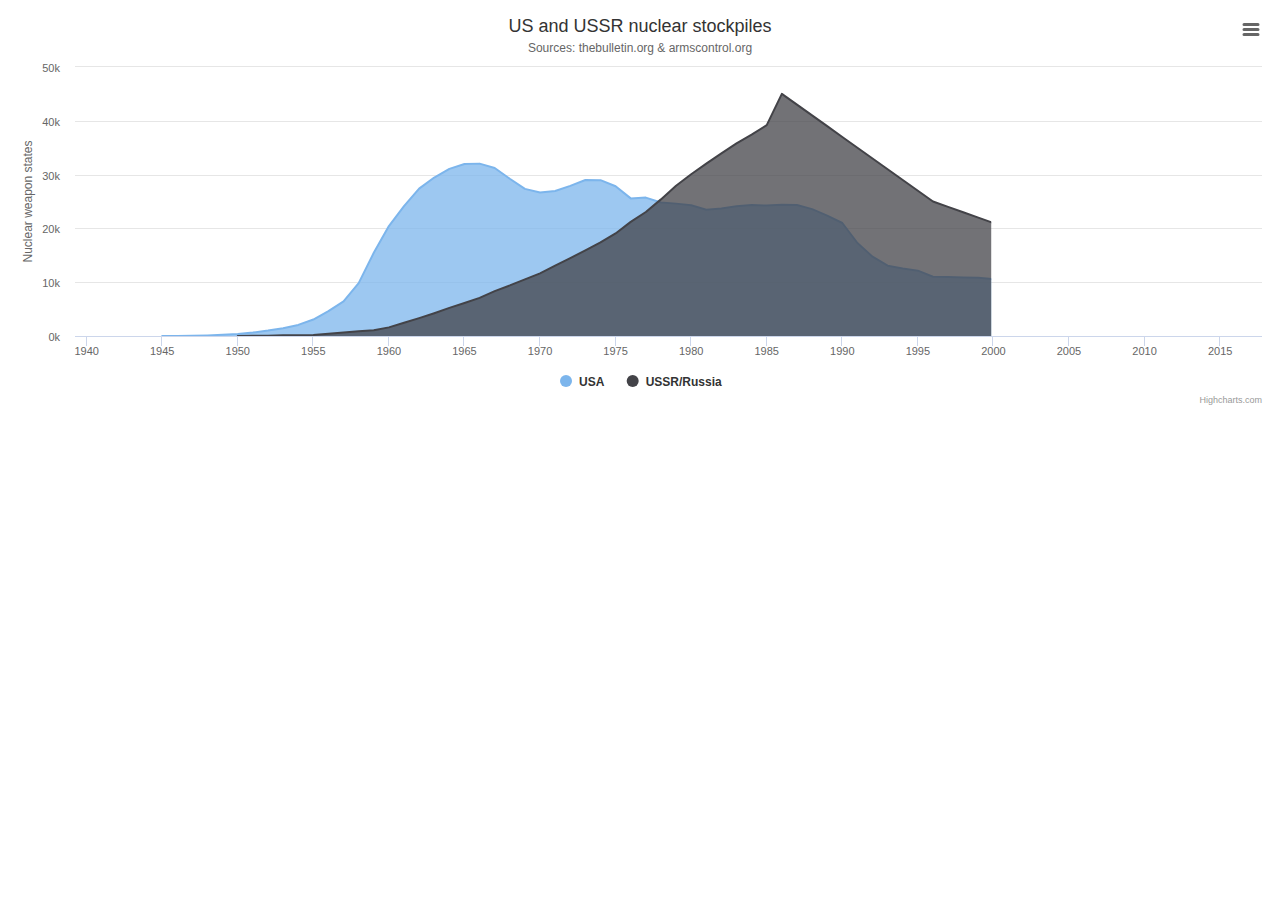
<file: assets/js/Highcharts-7.1.1/examples/area-basic/index.htm>
<!DOCTYPE HTML>
<html>
	<head>
		<meta http-equiv="Content-Type" content="text/html; charset=utf-8">
		<meta name="viewport" content="width=device-width, initial-scale=1">
		<title>Highcharts Example</title>

		<style type="text/css">

		</style>
	</head>
	<body>
<script src="../../code/highcharts.js"></script>
<script src="../../code/modules/exporting.js"></script>
<script src="../../code/modules/export-data.js"></script>

<div id="container" style="min-width: 310px; height: 400px; margin: 0 auto"></div>



		<script type="text/javascript">
Highcharts.chart('container', {
    chart: {
        type: 'area'
    },
    title: {
        text: 'US and USSR nuclear stockpiles'
    },
    subtitle: {
        text: 'Sources: <a href="https://thebulletin.org/2006/july/global-nuclear-stockpiles-1945-2006">' +
            'thebulletin.org</a> &amp; <a href="https://www.armscontrol.org/factsheets/Nuclearweaponswhohaswhat">' +
            'armscontrol.org</a>'
    },
    xAxis: {
        allowDecimals: false,
        labels: {
            formatter: function () {
                return this.value; // clean, unformatted number for year
            }
        }
    },
    yAxis: {
        title: {
            text: 'Nuclear weapon states'
        },
        labels: {
            formatter: function () {
                return this.value / 1000 + 'k';
            }
        }
    },
    tooltip: {
        pointFormat: '{series.name} had stockpiled <b>{point.y:,.0f}</b><br/>warheads in {point.x}'
    },
    plotOptions: {
        area: {
            pointStart: 1940,
            marker: {
                enabled: false,
                symbol: 'circle',
                radius: 2,
                states: {
                    hover: {
                        enabled: true
                    }
                }
            }
        }
    },
    series: [{
        name: 'USA',
        data: [
            null, null, null, null, null, 6, 11, 32, 110, 235,
            369, 640, 1005, 1436, 2063, 3057, 4618, 6444, 9822, 15468,
            20434, 24126, 27387, 29459, 31056, 31982, 32040, 31233, 29224, 27342,
            26662, 26956, 27912, 28999, 28965, 27826, 25579, 25722, 24826, 24605,
            24304, 23464, 23708, 24099, 24357, 24237, 24401, 24344, 23586, 22380,
            21004, 17287, 14747, 13076, 12555, 12144, 11009, 10950, 10871, 10824,
            10577, 10527, 10475, 10421, 10358, 10295, 10104, 9914, 9620, 9326,
            5113, 5113, 4954, 4804, 4761, 4717, 4368, 4018
        ]
    }, {
        name: 'USSR/Russia',
        data: [null, null, null, null, null, null, null, null, null, null,
            5, 25, 50, 120, 150, 200, 426, 660, 869, 1060,
            1605, 2471, 3322, 4238, 5221, 6129, 7089, 8339, 9399, 10538,
            11643, 13092, 14478, 15915, 17385, 19055, 21205, 23044, 25393, 27935,
            30062, 32049, 33952, 35804, 37431, 39197, 45000, 43000, 41000, 39000,
            37000, 35000, 33000, 31000, 29000, 27000, 25000, 24000, 23000, 22000,
            21000, 20000, 19000, 18000, 18000, 17000, 16000, 15537, 14162, 12787,
            12600, 11400, 5500, 4512, 4502, 4502, 4500, 4500
        ]
    }]
});
		</script>
	</body>
</html>
</file>
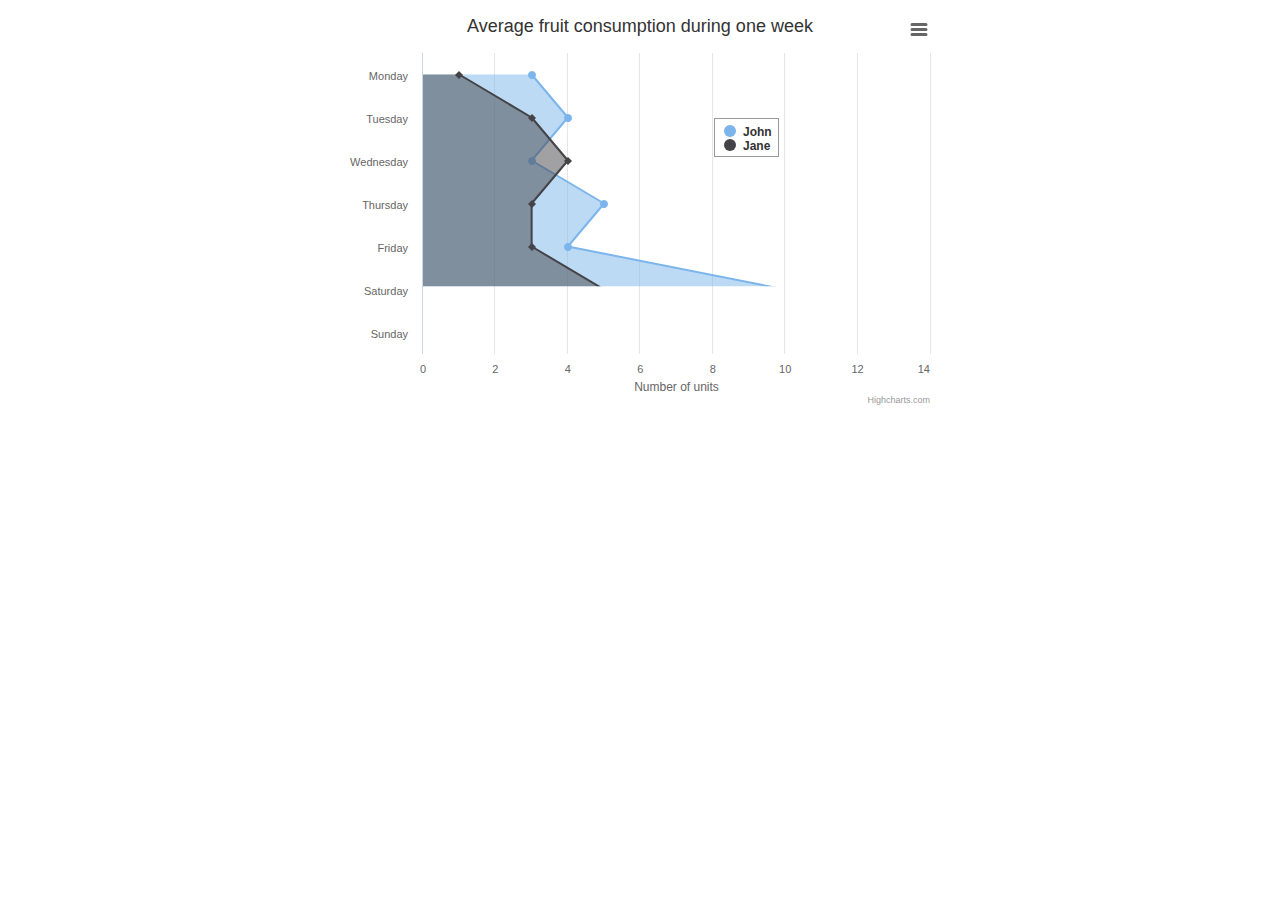
<file: assets/js/Highcharts-7.1.1/examples/area-inverted/index.htm>
<!DOCTYPE HTML>
<html>
	<head>
		<meta http-equiv="Content-Type" content="text/html; charset=utf-8">
		<meta name="viewport" content="width=device-width, initial-scale=1">
		<title>Highcharts Example</title>

		<style type="text/css">

		</style>
	</head>
	<body>
<script src="../../code/highcharts.js"></script>
<script src="../../code/modules/exporting.js"></script>
<script src="../../code/modules/export-data.js"></script>

<div id="container" style="min-width: 310px; height: 400px; max-width: 600px; margin: 0 auto"></div>



		<script type="text/javascript">
Highcharts.chart('container', {
    chart: {
        type: 'area',
        inverted: true
    },
    title: {
        text: 'Average fruit consumption during one week'
    },
    subtitle: {
        style: {
            position: 'absolute',
            right: '0px',
            bottom: '10px'
        }
    },
    legend: {
        layout: 'vertical',
        align: 'right',
        verticalAlign: 'top',
        x: -150,
        y: 100,
        floating: true,
        borderWidth: 1,
        backgroundColor: (Highcharts.theme && Highcharts.theme.legendBackgroundColor) || '#FFFFFF'
    },
    xAxis: {
        categories: [
            'Monday',
            'Tuesday',
            'Wednesday',
            'Thursday',
            'Friday',
            'Saturday',
            'Sunday'
        ]
    },
    yAxis: {
        title: {
            text: 'Number of units'
        },
        allowDecimals: false,
        min: 0
    },
    plotOptions: {
        area: {
            fillOpacity: 0.5
        }
    },
    series: [{
        name: 'John',
        data: [3, 4, 3, 5, 4, 10, 12]
    }, {
        name: 'Jane',
        data: [1, 3, 4, 3, 3, 5, 4]
    }]
});
		</script>
	</body>
</html>
</file>
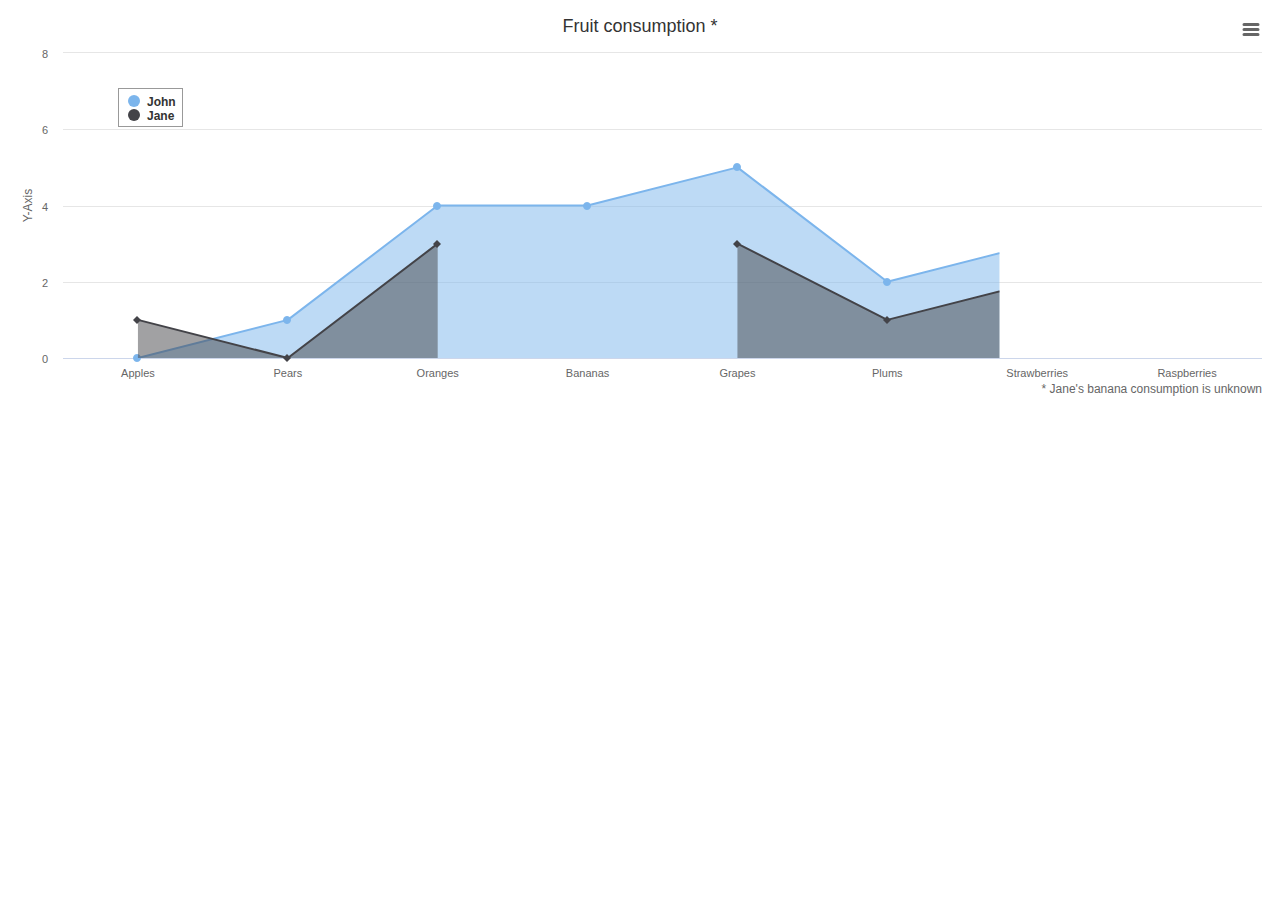
<file: assets/js/Highcharts-7.1.1/examples/area-missing/index.htm>
<!DOCTYPE HTML>
<html>
	<head>
		<meta http-equiv="Content-Type" content="text/html; charset=utf-8">
		<meta name="viewport" content="width=device-width, initial-scale=1">
		<title>Highcharts Example</title>

		<style type="text/css">

		</style>
	</head>
	<body>
<script src="../../code/highcharts.js"></script>
<script src="../../code/modules/exporting.js"></script>
<script src="../../code/modules/export-data.js"></script>

<div id="container" style="min-width: 310px; height: 400px; margin: 0 auto"></div>



		<script type="text/javascript">
Highcharts.chart('container', {
    chart: {
        type: 'area',
        spacingBottom: 30
    },
    title: {
        text: 'Fruit consumption *'
    },
    subtitle: {
        text: '* Jane\'s banana consumption is unknown',
        floating: true,
        align: 'right',
        verticalAlign: 'bottom',
        y: 15
    },
    legend: {
        layout: 'vertical',
        align: 'left',
        verticalAlign: 'top',
        x: 100,
        y: 70,
        floating: true,
        borderWidth: 1,
        backgroundColor: (Highcharts.theme && Highcharts.theme.legendBackgroundColor) || '#FFFFFF'
    },
    xAxis: {
        categories: ['Apples', 'Pears', 'Oranges', 'Bananas', 'Grapes', 'Plums', 'Strawberries', 'Raspberries']
    },
    yAxis: {
        title: {
            text: 'Y-Axis'
        },
        labels: {
            formatter: function () {
                return this.value;
            }
        }
    },
    tooltip: {
        formatter: function () {
            return '<b>' + this.series.name + '</b><br/>' +
                this.x + ': ' + this.y;
        }
    },
    plotOptions: {
        area: {
            fillOpacity: 0.5
        }
    },
    credits: {
        enabled: false
    },
    series: [{
        name: 'John',
        data: [0, 1, 4, 4, 5, 2, 3, 7]
    }, {
        name: 'Jane',
        data: [1, 0, 3, null, 3, 1, 2, 1]
    }]
});
		</script>
	</body>
</html>
</file>
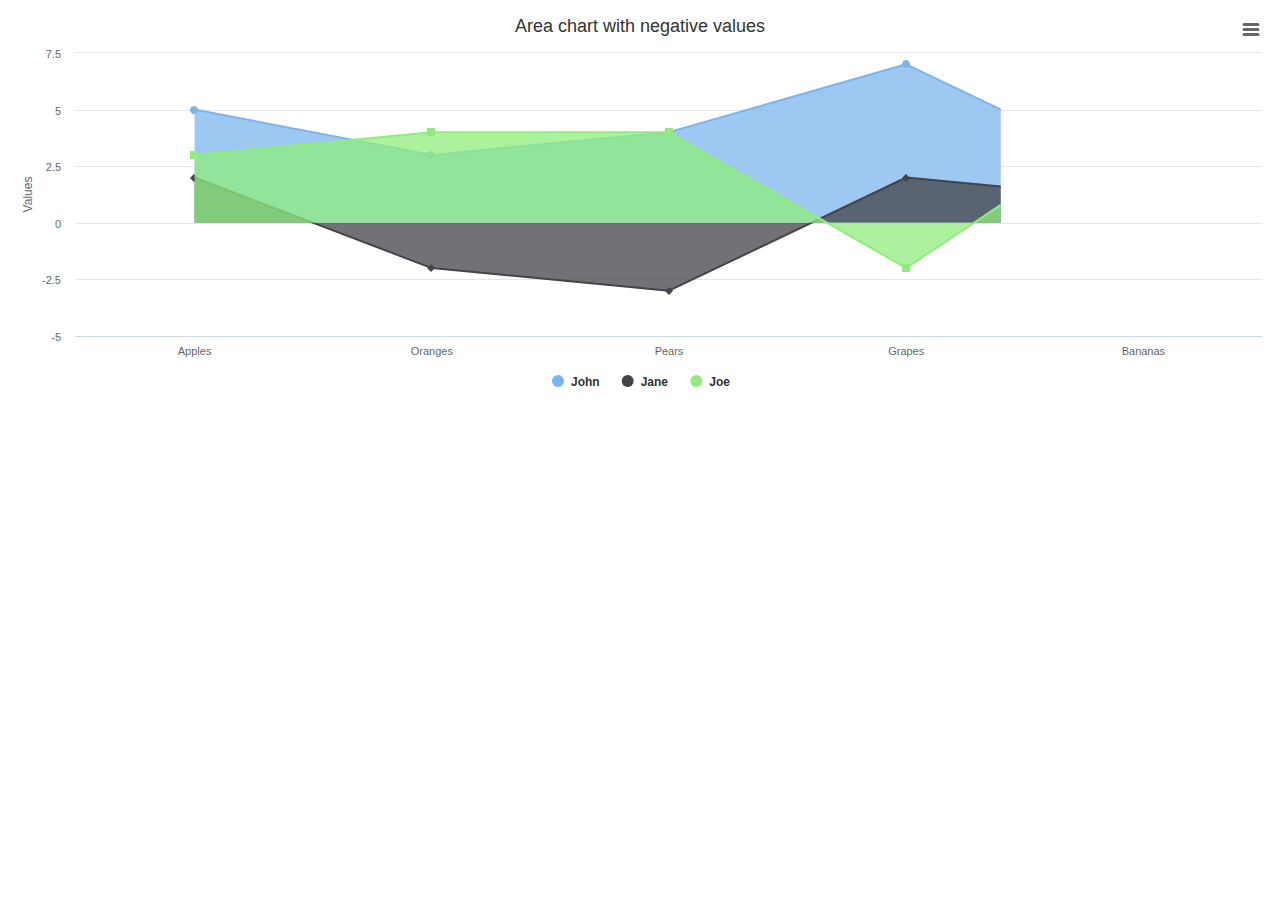
<file: assets/js/Highcharts-7.1.1/examples/area-negative/index.htm>
<!DOCTYPE HTML>
<html>
	<head>
		<meta http-equiv="Content-Type" content="text/html; charset=utf-8">
		<meta name="viewport" content="width=device-width, initial-scale=1">
		<title>Highcharts Example</title>

		<style type="text/css">

		</style>
	</head>
	<body>
<script src="../../code/highcharts.js"></script>
<script src="../../code/modules/exporting.js"></script>
<script src="../../code/modules/export-data.js"></script>

<div id="container" style="min-width: 310px; height: 400px; margin: 0 auto"></div>



		<script type="text/javascript">
Highcharts.chart('container', {
    chart: {
        type: 'area'
    },
    title: {
        text: 'Area chart with negative values'
    },
    xAxis: {
        categories: ['Apples', 'Oranges', 'Pears', 'Grapes', 'Bananas']
    },
    credits: {
        enabled: false
    },
    series: [{
        name: 'John',
        data: [5, 3, 4, 7, 2]
    }, {
        name: 'Jane',
        data: [2, -2, -3, 2, 1]
    }, {
        name: 'Joe',
        data: [3, 4, 4, -2, 5]
    }]
});
		</script>
	</body>
</html>
</file>
<file: assets/iconfont/material-icons.css>
@font-face {
  font-family: 'Material Icons';
  font-style: normal;
  font-weight: 400;
  src: url(MaterialIcons-Regular.eot); /* For IE6-8 */
  src: local('Material Icons'),
       local('MaterialIcons-Regular'),
       url(MaterialIcons-Regular.woff2) format('woff2'),
       url(MaterialIcons-Regular.woff) format('woff'),
       url(MaterialIcons-Regular.ttf) format('truetype');
}

.material-icons {
  font-family: 'Material Icons';
  font-weight: normal;
  font-style: normal;
  font-size: 24px;  /* Preferred icon size */
  display: inline-block;
  line-height: 1;
  text-transform: none;
  letter-spacing: normal;
  word-wrap: normal;
  white-space: nowrap;
  direction: ltr;

  /* Support for all WebKit browsers. */
  -webkit-font-smoothing: antialiased;
  /* Support for Safari and Chrome. */
  text-rendering: optimizeLegibility;

  /* Support for Firefox. */
  -moz-osx-font-smoothing: grayscale;

  /* Support for IE. */
  font-feature-settings: 'liga';
}
</file>
